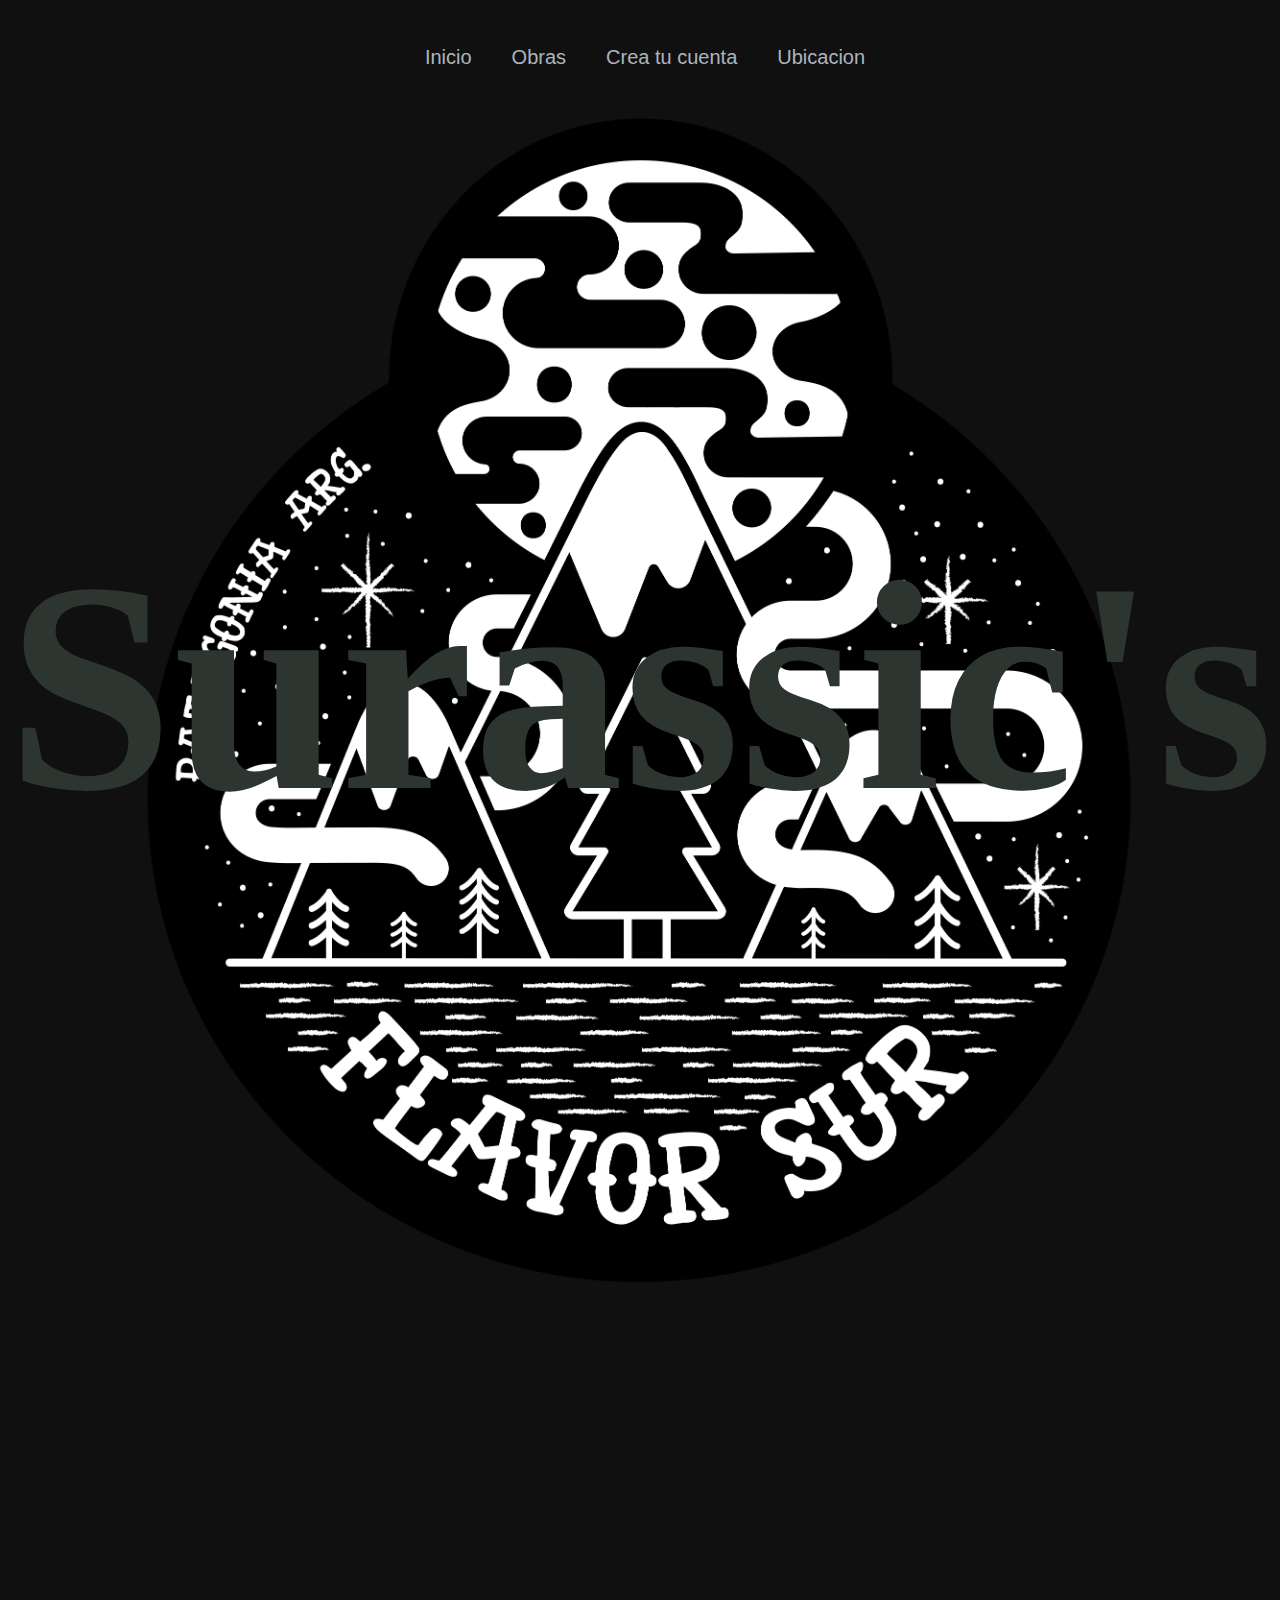
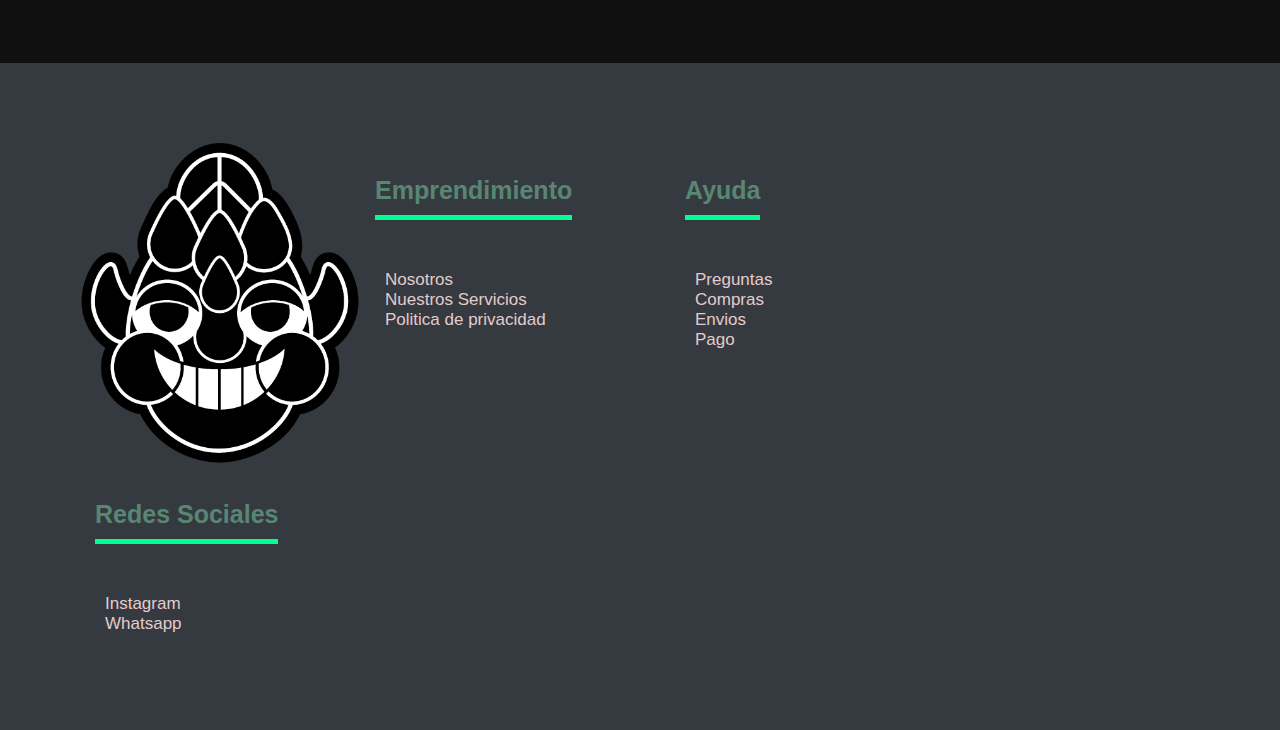
<file: index.html>
<!DOCTYPE html>
<html lang="en">
<head>
    <meta charset="UTF-8">
    <meta name="viewport" content="width=device-width, initial-scale=1.0">
 <title>Surassic</title>
 <link rel="stylesheet" href="css/style.css">
</head>

<body>

  <header>

<!--barra de navegacion-->
<nav>
    <div class="barradenavegacion">
        <ul class="listasdelabarradenavegacion">
            <li><a href="index.html">Inicio</a></li>
            <li><a href="artistas/indexartistas.html">Obras</a></li>
            <li><a href="consultas/indexconsultas.html">Crea tu cuenta</a></li>
            <li><a href="https://www.google.com.ar/maps/place/San+José+de+Feliciano,+Q8302+Neuquén/@-38.9458968,-68.105129,19z/data=!4m15!1m8!3m7!1s0x960a33731fa47e89:0x1e15da20cf91655a!2sSan+José+de+Feliciano,+Q8302+Neuquén!3b1!8m2!3d-38.9458968!4d-68.1044839!16s%2Fg%2F1tfcjz6s!3m5!1s0x960a33731fa47e89:0x1e15da20cf91655a!8m2!3d-38.9458968!4d-68.1044839!16s%2Fg%2F1tfcjz6s?entry=ttu&g_ep=EgoyMDI0MTAyMy4wIKXMDSoASAFQAw%3D%3D">Ubicacion</a></li>
        </ul>
    </div>
</nav>

  
</header>


    <main>
        <div class="main">
            <div class="Titulodesurassics">
                <h1>Surassic's</h1>
            </div>

            <div class="boton">
                <a href="artistas/indexartistas.html" class="linkdelboton">Conoce nuestras obras</a>

            </div>
        </div>
    </main>


    <footer>

        <div class="contenedor">
            
            <div class="filasdelfooter">

                <a href="index.html"><img src="../Imagenes/Logo negativo Flavor Sur 2.png" width="280" height="320"></a>

                    <div class="linksdelfooter">
                        <h4>Emprendimiento</h4>

                            <ul>
                                <li ><a href="Nosotros/nosotros.html">Nosotros</a></li>
                                <li ><a href="nuestroservicios/nuestrosservicios.html">Nuestros Servicios</a></li>
                                <li ><a href="Politicaprivacidad/politicaprivacidad.html">Politica de privacidad</a></li>
                            </ul>

                    </div>


                    <div class="linksdelfooter">
                        <h4>Ayuda</h4>

                        <ul>
                            <li><a href="Preguntas/preguntas.html">Preguntas</a></li>
                            <li><a href="Comocomprar/indexcomocomprar.html">Compras</a></li>
                            <li><a href="Envios/envios.html">Envios</a></li>
                            <li><a href="Pago/pago.html">Pago</a></li>
                        </ul>

                    </div>

                    <div class="linksdelfooter">
                        <h4>Redes Sociales</h4>

                            <ul>
                                <li><a href="https://www.instagram.com/surassic/">Instagram</a></li>
                                <li><a href="https://wa.me/qr/3CGBJ2RSVK3XJ1">Whatsapp</a></li>
                            </ul>

                    </div>

                    
                    
            </div>


        </div>

    </footer>





</body>
</html>
</file>
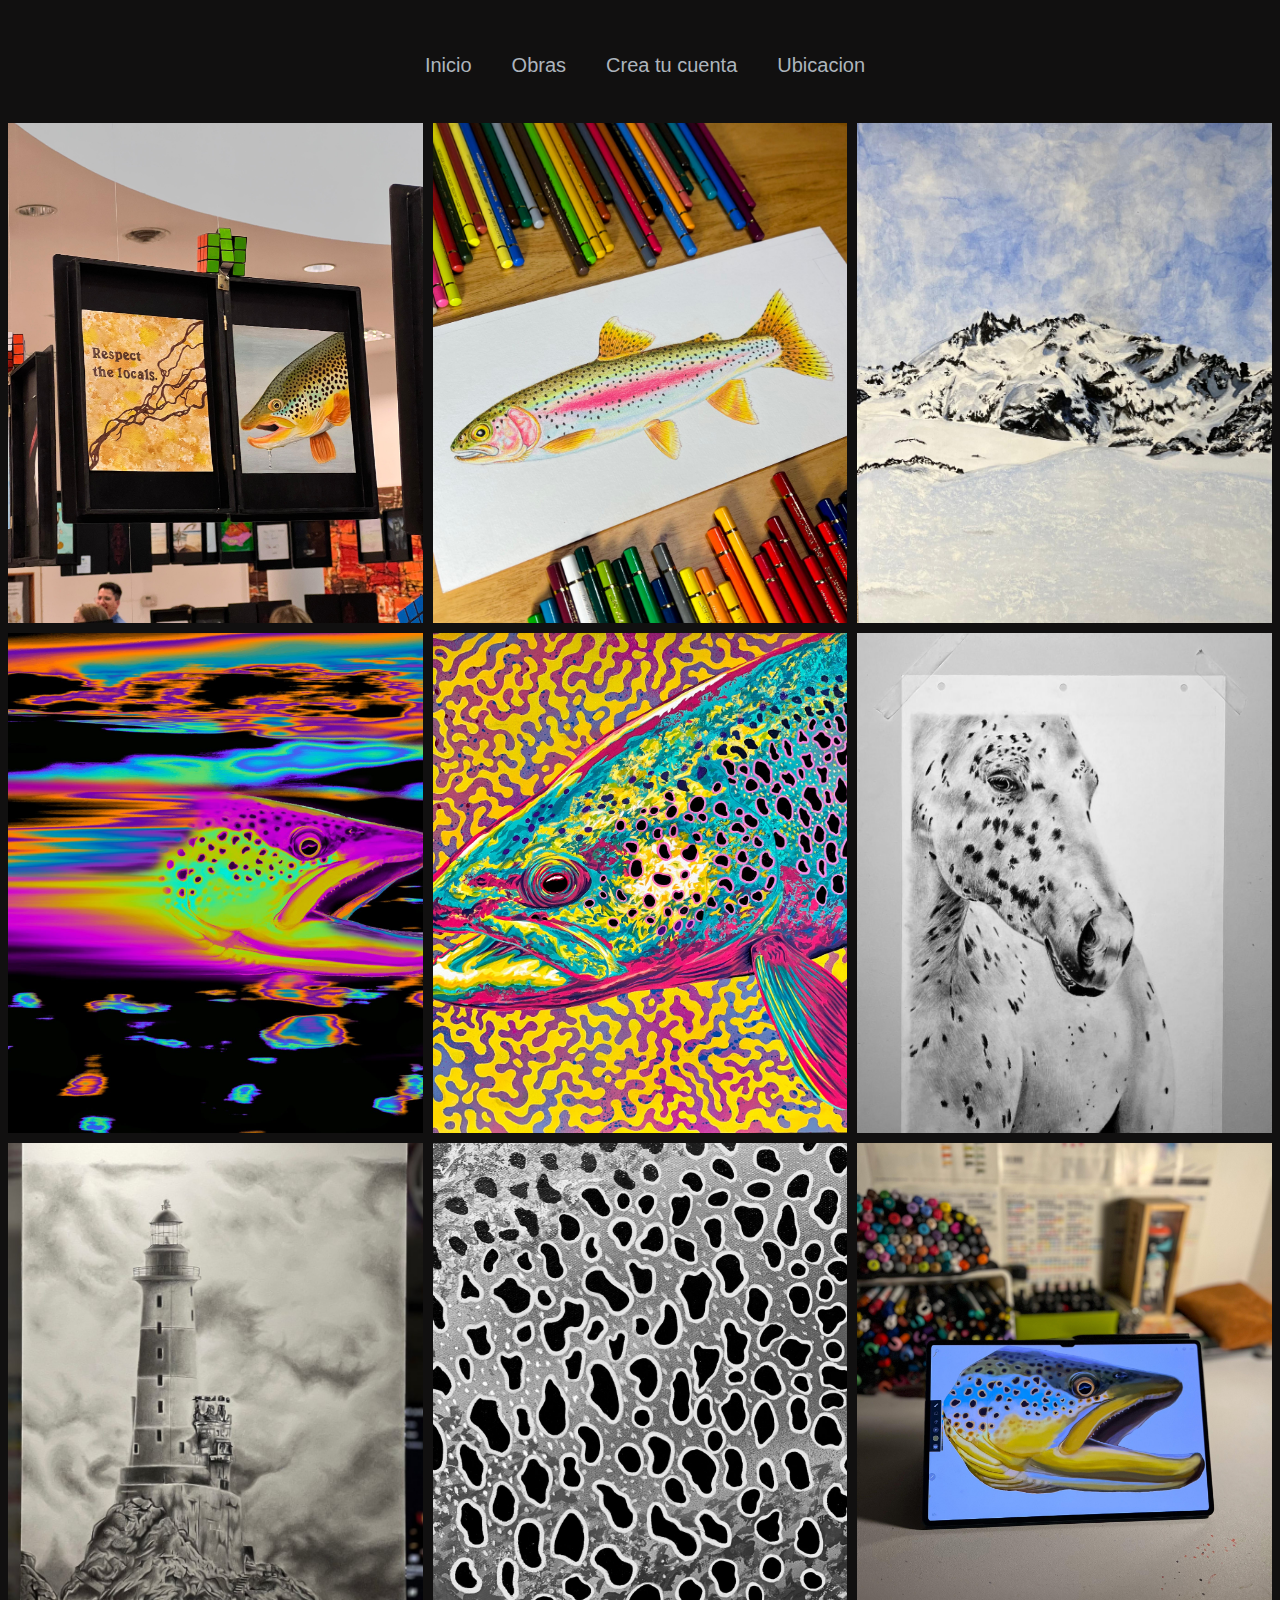
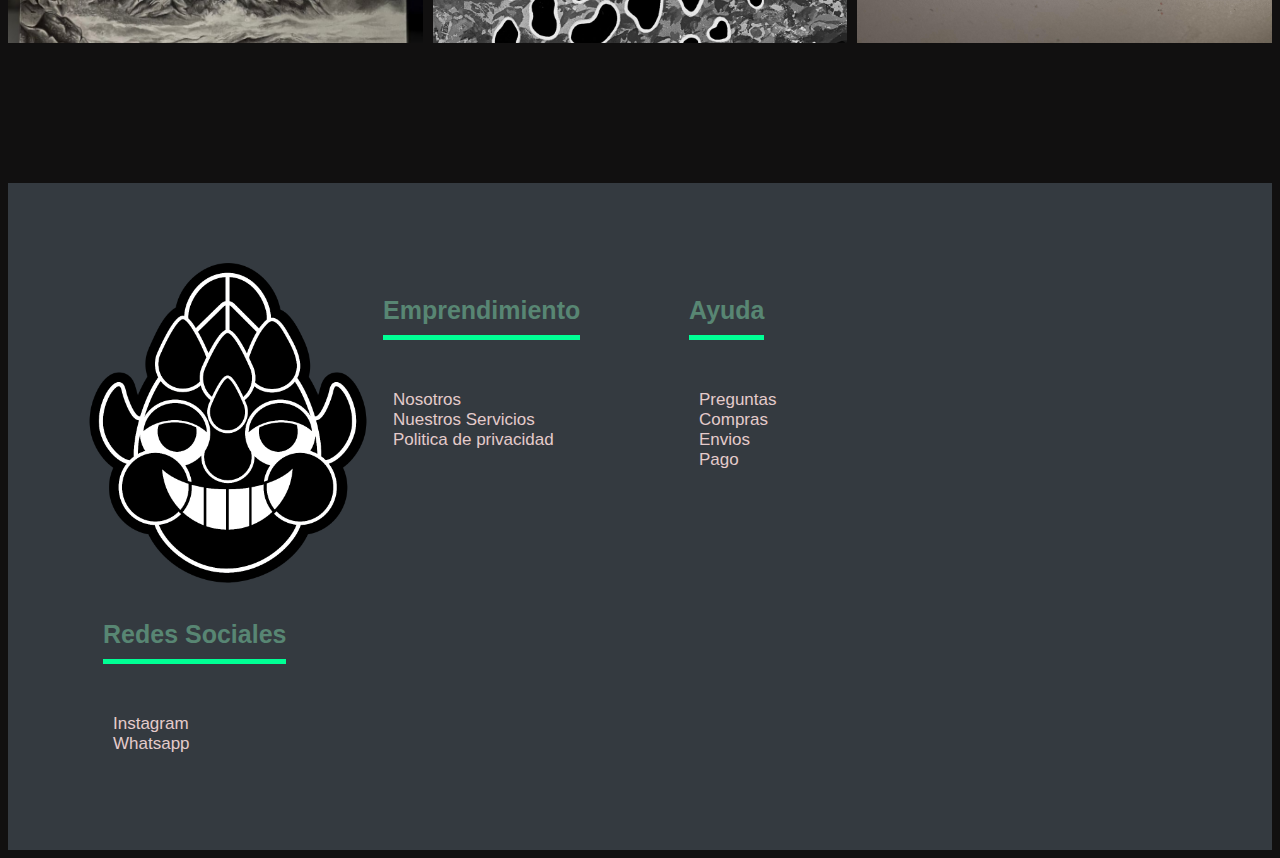
<file: artistas/indexartistas.html>
<!DOCTYPE html>
<html lang="en">
<head>
    <meta charset="UTF-8">
    <meta name="viewport" content="width=device-width, initial-scale=1.0">
    <title>Obras</title>
    <link rel="stylesheet" href="css/styleartistas.css">
</head>
<body>

    <header>

        <!--barra de navegacion-->
        <nav>
            <div class="barradenavegacion">
                <ul class="listasdelabarradenavegacion">
                    <li><a href="../index.html">Inicio</a></li>
                    <li><a href="indexartistas.html">Obras</a></li>
                    <li><a href="../consultas/indexconsultas.html">Crea tu cuenta</a></li>
                    <li><a href="https://www.google.com.ar/maps/place/San+José+de+Feliciano,+Q8302+Neuquén/@-38.9458968,-68.105129,19z/data=!4m15!1m8!3m7!1s0x960a33731fa47e89:0x1e15da20cf91655a!2sSan+José+de+Feliciano,+Q8302+Neuquén!3b1!8m2!3d-38.9458968!4d-68.1044839!16s%2Fg%2F1tfcjz6s!3m5!1s0x960a33731fa47e89:0x1e15da20cf91655a!8m2!3d-38.9458968!4d-68.1044839!16s%2Fg%2F1tfcjz6s?entry=ttu&g_ep=EgoyMDI0MTAyMy4wIKXMDSoASAFQAw%3D%3D">Ubicacion</a></li>
                </ul>
            </div>
        </nav>
        
          
        </header>
        

<!--Cuadros-->
    <main class="mainartistas">
      <div class="cuadros">
        <img src="../Imagenes/trucha con agua en expo.jpeg" alt="trucha con agua en exposicion">
        <img src="../Imagenes/trucha con lapiz.jpeg" alt="truchaconlapiz">
        <img src="../Imagenes/Montañita.jpeg" alt="Montaña">
        <img src="../Imagenes/trucha crazy.jpeg" alt="trucha extraordinaria">
        <img src="../Imagenes/trucha original.jpeg" alt="Trucha abstracta">
        <img src="../Imagenes/caballito.jpeg" alt="Caballo">
        <img src="../Imagenes/farito.jpeg" alt="faro">
        <img src="../Imagenes/Escamas.jpeg" alt="Escamas">
        <img src="../Imagenes/Tablet.jpeg" alt="Trucha digital">
      </div>
     
    </main>





    <footer>

        <div class="contenedor">
            
            <div class="filasdelfooter">

                <a href="../index.html"><img src="../Imagenes/Logo negativo Flavor Sur 2.png" width="280" height="320"></a>

                    <div class="linksdelfooter">
                        <h4>Emprendimiento</h4>

                            <ul>
                                <li ><a href="../Nosotros/nosotros.html">Nosotros</a></li>
                                <li ><a href="../nuestroservicios/nuestrosservicios.html">Nuestros Servicios</a></li>
                                <li ><a href="../Politicaprivacidad/politicaprivacidad.html">Politica de privacidad</a></li>
                            </ul>

                    </div>


                    <div class="linksdelfooter">
                        <h4>Ayuda</h4>

                        <ul>
                            <li><a href="../Preguntas/preguntas.html">Preguntas</a></li>
                            <li><a href="../Comocomprar/indexcomocomprar.html">Compras</a></li>
                            <li><a href="../Envios/envios.html">Envios</a></li>
                            <li><a href="../Pago/pago.html">Pago</a></li>
                        </ul>

                    </div>

                    <div class="linksdelfooter">
                        <h4>Redes Sociales</h4>

                            <ul>
                                <li><a href="https://www.instagram.com/surassic/">Instagram</a></li>
                                <li><a href="https://wa.me/qr/3CGBJ2RSVK3XJ1">Whatsapp</a></li>
                            </ul>

                    </div>

                    
                    
            </div>


        </div>

    </footer>


    
</body>
</html>
</file>
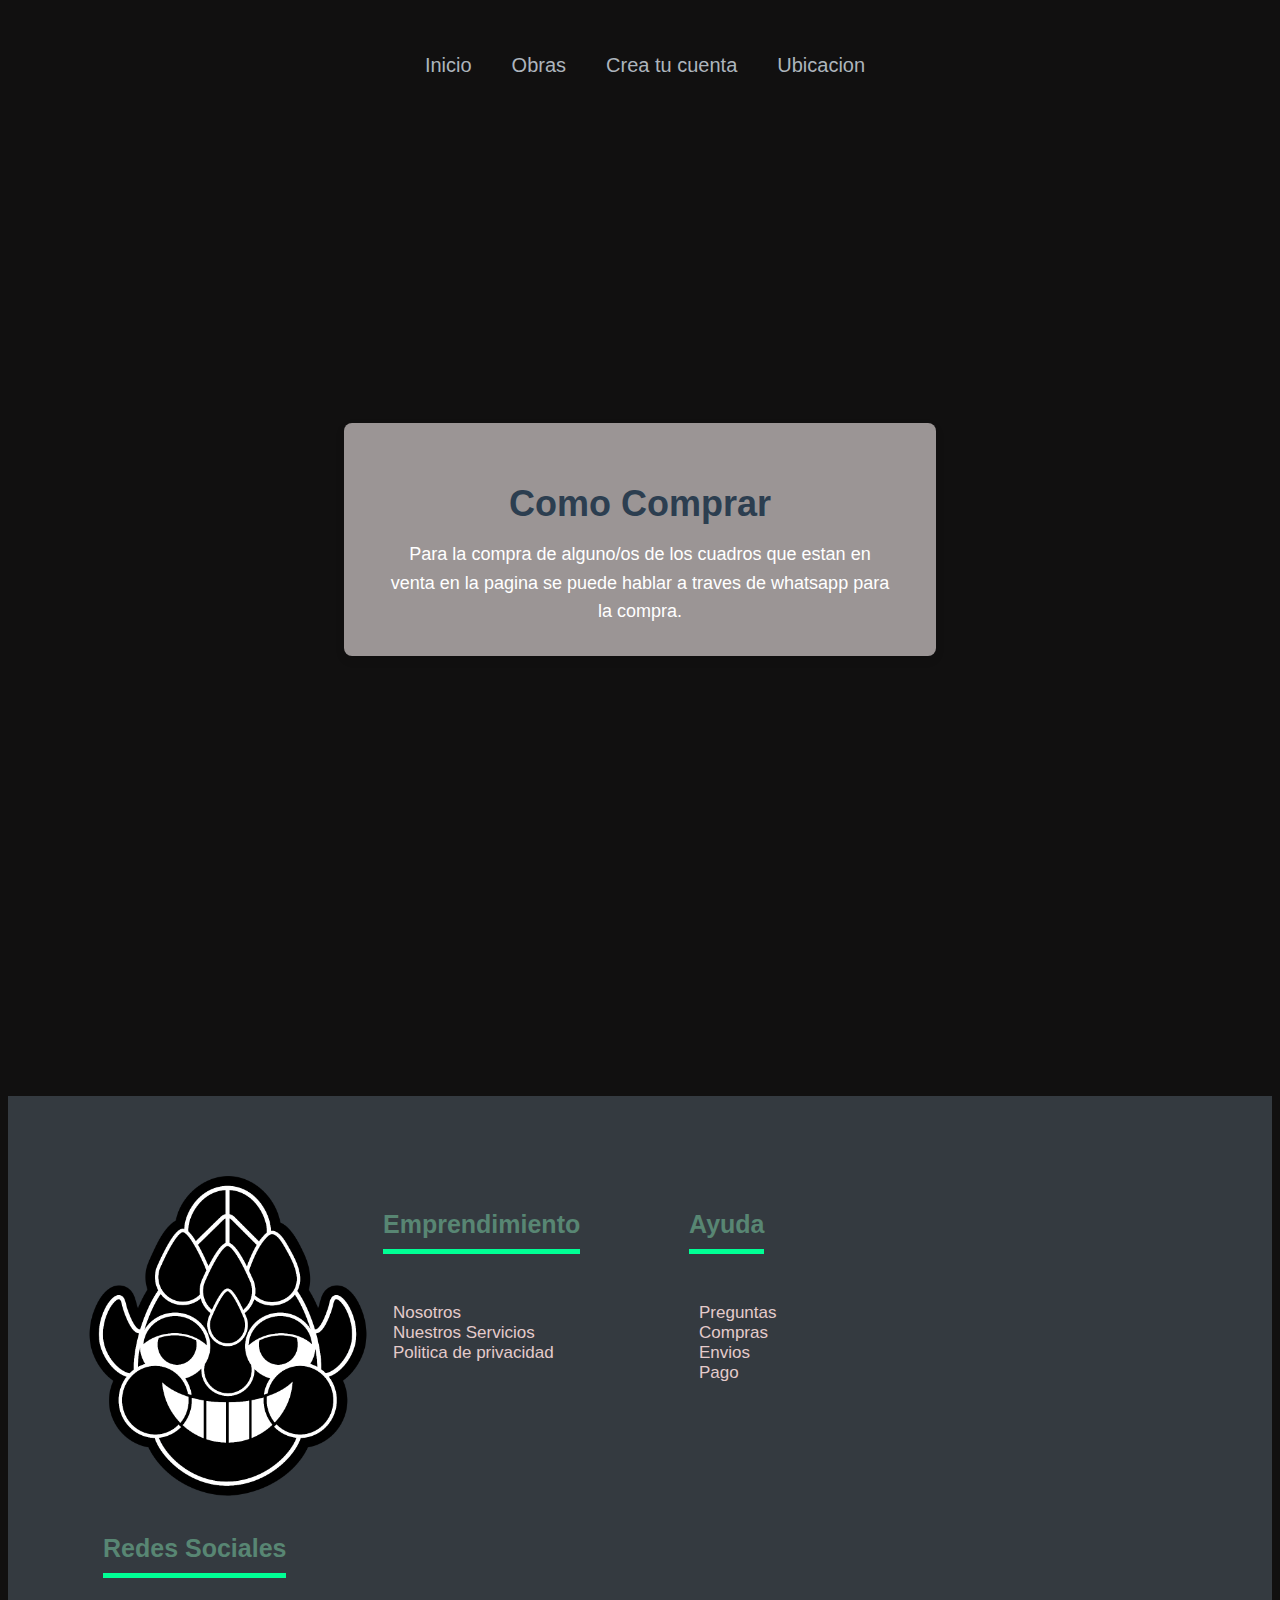
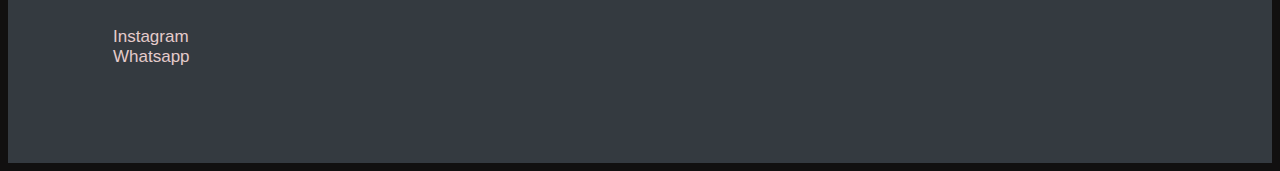
<file: Comocomprar/indexcomocomprar.html>
<!DOCTYPE html>
<html lang="es">
<head>
    <meta charset="UTF-8">
    <meta name="viewport" content="width=device-width, initial-scale=1.0">
    <title>Compras </title>
    <link rel="stylesheet" href="css/stylecompra.css">
</head>
<body>
    <header>

        <!--barra de navegacion-->
        <nav>
            <div class="barradenavegacion">
                <ul class="listasdelabarradenavegacion">
                    <li><a href="../index.html">Inicio</a></li>
                    <li><a href="../artistas/indexartistas.html">Obras</a></li>
                    <li><a href="../consultas/indexconsultas.html">Crea tu cuenta</a></li>
                    <li><a href="https://www.google.com.ar/maps/place/San+José+de+Feliciano,+Q8302+Neuquén/@-38.9458968,-68.105129,19z/data=!4m15!1m8!3m7!1s0x960a33731fa47e89:0x1e15da20cf91655a!2sSan+José+de+Feliciano,+Q8302+Neuquén!3b1!8m2!3d-38.9458968!4d-68.1044839!16s%2Fg%2F1tfcjz6s!3m5!1s0x960a33731fa47e89:0x1e15da20cf91655a!8m2!3d-38.9458968!4d-68.1044839!16s%2Fg%2F1tfcjz6s?entry=ttu&g_ep=EgoyMDI0MTAyMy4wIKXMDSoASAFQAw%3D%3D">Ubicacion</a></li>
                </ul>
            </div>
        </nav>
        
          
    </header>
        






    <section class="comprar">
        <div class="compra">
            <h2 class="titulo-compra">Como Comprar</h2>
            <p class="descripcion-compra">Para la compra de alguno/os de los cuadros que estan en venta en la pagina se puede hablar a traves de whatsapp para la compra.</p>
        </div>
    </section>





    <footer>

        <div class="contenedor">
            
            <div class="filasdelfooter">

                <a href="../index.html"><img src="../Imagenes/Logo negativo Flavor Sur 2.png" width="280" height="320"></a>

                    <div class="linksdelfooter">
                        <h4>Emprendimiento</h4>

                            <ul>
                                <li ><a href="../Nosotros/nosotros.html">Nosotros</a></li>
                                <li ><a href="../nuestroservicios/nuestrosservicios.html">Nuestros Servicios</a></li>
                                <li ><a href="../Politicaprivacidad/politicaprivacidad.html">Politica de privacidad</a></li>
                            </ul>

                    </div>


                    <div class="linksdelfooter">
                        <h4>Ayuda</h4>

                        <ul>
                            <li><a href="../Preguntas/preguntas.html">Preguntas</a></li>
                            <li><a href="indexcomocomprar.html">Compras</a></li>
                            <li><a href="../Envios/envios.html">Envios</a></li>
                            <li><a href="../Pago/pago.html">Pago</a></li>
                        </ul>

                    </div>

                    <div class="linksdelfooter">
                        <h4>Redes Sociales</h4>

                            <ul>
                                <li><a href="https://www.instagram.com/surassic/">Instagram</a></li>
                                <li><a href="https://wa.me/qr/3CGBJ2RSVK3XJ1">Whatsapp</a></li>
                            </ul>

                    </div>

                    
                    
            </div>


        </div>

    </footer>


</body>
</html>
</file>
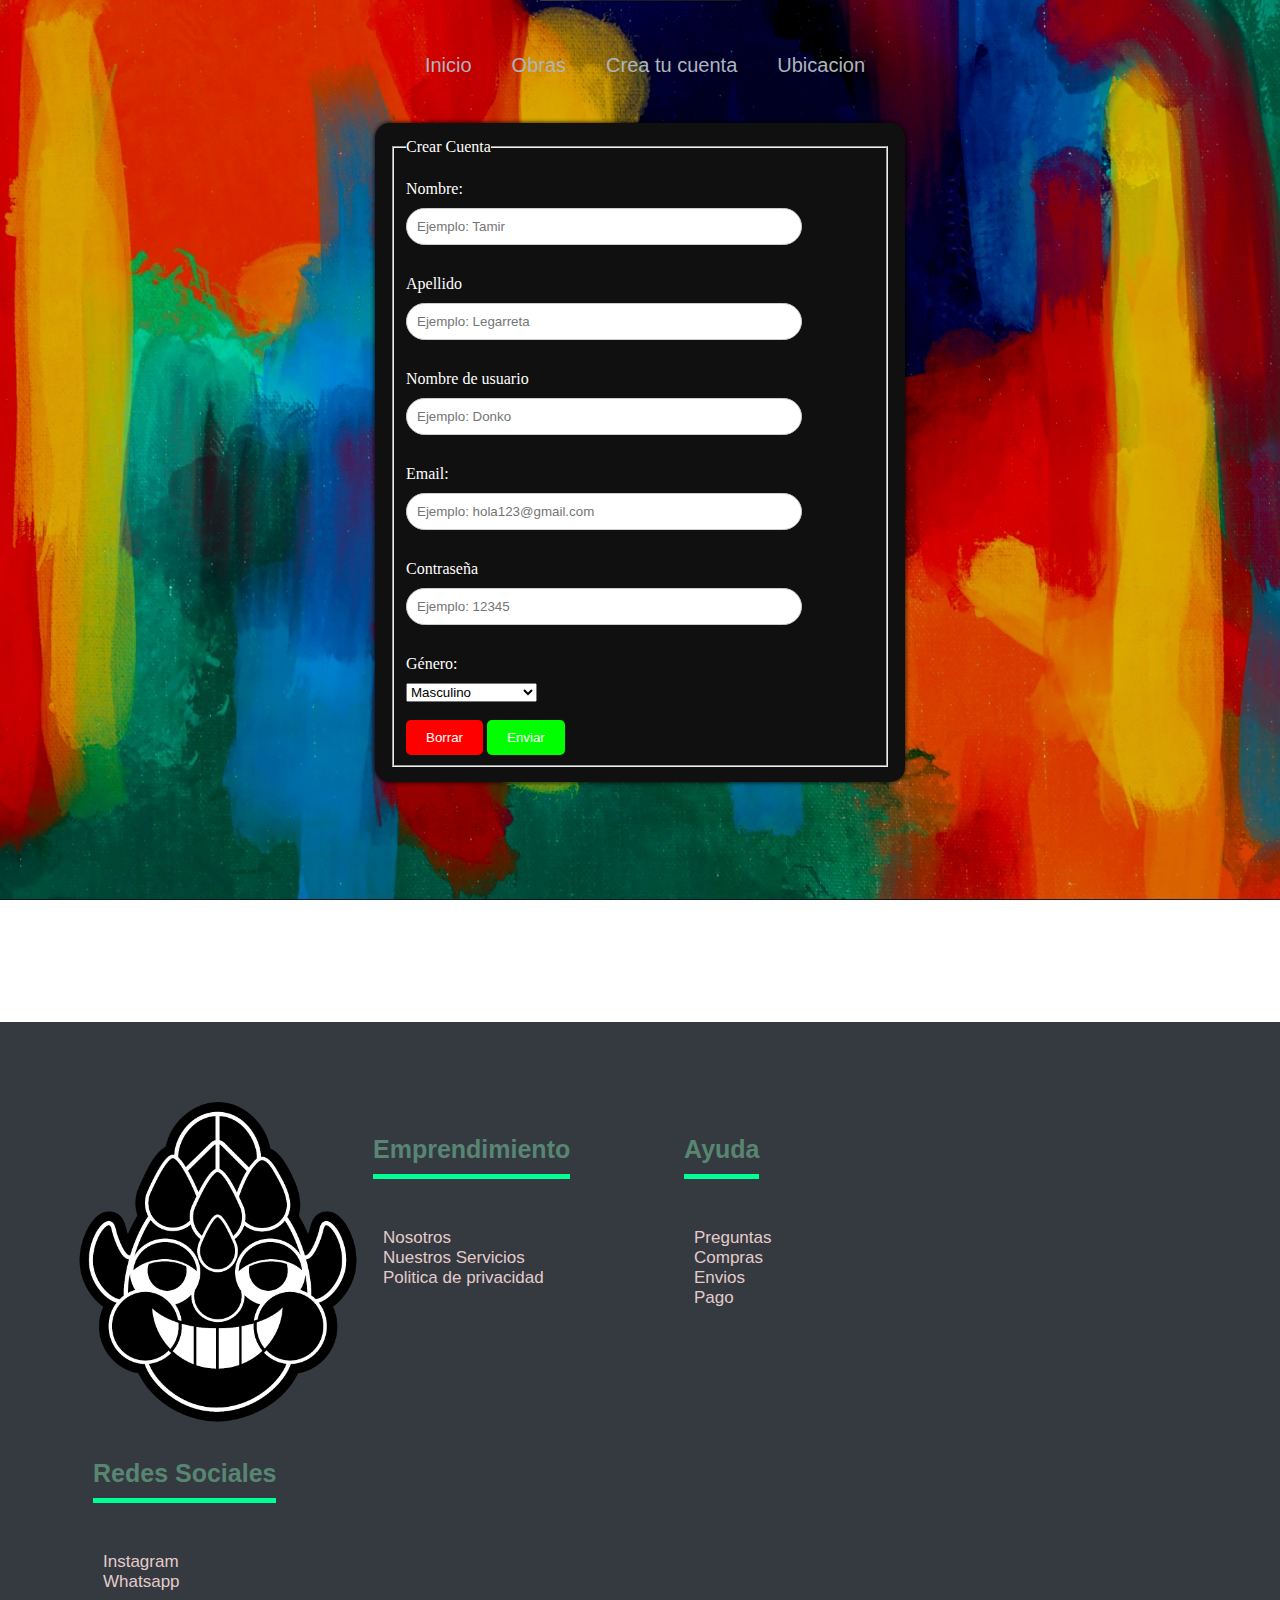
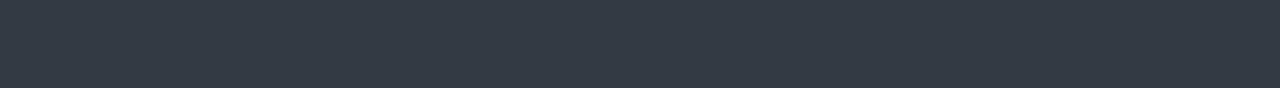
<file: consultas/indexconsultas.html>
<!DOCTYPE html>
<html lang="es">
<head>
    <meta charset="UTF-8">
    <meta name="viewport" content="width=device-width, initial-scale=1.0">
    <title>Crear Cuenta</title>
    <link rel="stylesheet" href="css/styleconsultas.css">
</head>
<body>
    
    <header>

        <!--barra de navegacion-->
        <nav>
            <div class="barradenavegacion">
                <ul class="listasdelabarradenavegacion">
                    <li><a href="../index.html">Inicio</a></li>
                    <li><a href="../artistas/indexartistas.html">Obras</a></li>
                    <li><a href="indexconsultas.html">Crea tu cuenta</a></li>
                    <li><a href="https://www.google.com.ar/maps/place/San+José+de+Feliciano,+Q8302+Neuquén/@-38.9458968,-68.105129,19z/data=!4m15!1m8!3m7!1s0x960a33731fa47e89:0x1e15da20cf91655a!2sSan+José+de+Feliciano,+Q8302+Neuquén!3b1!8m2!3d-38.9458968!4d-68.1044839!16s%2Fg%2F1tfcjz6s!3m5!1s0x960a33731fa47e89:0x1e15da20cf91655a!8m2!3d-38.9458968!4d-68.1044839!16s%2Fg%2F1tfcjz6s?entry=ttu&g_ep=EgoyMDI0MTAyMy4wIKXMDSoASAFQAw%3D%3D">Ubicacion</a></li>
                </ul>
            </div>
        </nav>
  
    </header>
        



<main>

    <div class="formulario">

        <form>
            <div class="fieldsett">
                <fieldset>
                    
                    <legend>Crear Cuenta</legend>
                    <br>
                    <div class="contenido">
                        <label for="nombre">Nombre:</label>
                        <input type="text" name="Nombre" id="nombre" placeholder="Ejemplo: Tamir" required> 
                        <br>
                        
                        <label for="Apellido">Apellido</label>
                        <input type="text" name="Apellido" id="Apellido" placeholder="Ejemplo: Legarreta" required> 
                        <br>
                    
                        <label for="tag">Nombre de usuario</label>
                        <input type="text" name="tag" id="tag" placeholder="Ejemplo: Donko"> <br>

                        <label for="mail">Email:</label>
                        <input type="email" name="mail" id="mail" placeholder="Ejemplo: hola123@gmail.com" required> <br>
            
                        <label for="contra">Contraseña</label>
                        <input type="password" name="contra" id="contra" placeholder="Ejemplo: 12345" required><br>
            
                        <label for="genero">Género:</label>
                            <select name="genero" id="genero">
                                <option value="masculino">Masculino</option>
                                <option value="femenino">Femenino</option>
                                <option value="otro">Otro</option>
                                <option value="preferenonodecirlo">Prefiero no decirlo</option>
                            </select><br><br>
                            
                    </div>

                    <button type="reset" class="botonborrar">Borrar</button>
                    <button type="submit" class="botonenviar">Enviar</button>
                </fieldset>
            </div>
        </form>

    </div>

</main>

<footer>

    <div class="contenedor">
        
        <div class="filasdelfooter">

            <a href="../index.html"><img src="../Imagenes/Logo negativo Flavor Sur 2.png" width="280" height="320"></a>

                <div class="linksdelfooter">
                    <h4>Emprendimiento</h4>

                        <ul>
                            <li ><a href="../Nosotros/nosotros.html">Nosotros</a></li>
                            <li ><a href="../nuestroservicios/nuestrosservicios.html">Nuestros Servicios</a></li>
                            <li ><a href="../Politicaprivacidad/politicaprivacidad.html">Politica de privacidad</a></li>
                        </ul>

                </div>


                <div class="linksdelfooter">
                    <h4>Ayuda</h4>

                    <ul>
                        <li><a href="../Preguntas/preguntas.html">Preguntas</a></li>
                        <li><a href="../Comocomprar/indexcomocomprar.html">Compras</a></li>
                        <li><a href="../Envios/envios.html">Envios</a></li>
                        <li><a href="../Pago/pago.html">Pago</a></li>
                    </ul>

                </div>

                <div class="linksdelfooter">
                    <h4>Redes Sociales</h4>

                        <ul>
                            <li><a href="https://www.instagram.com/surassic/">Instagram</a></li>
                            <li><a href="https://wa.me/qr/3CGBJ2RSVK3XJ1">Whatsapp</a></li>
                        </ul>

                </div>

                
                
        </div>


    </div>

</footer>

</body>
</html>
</file>
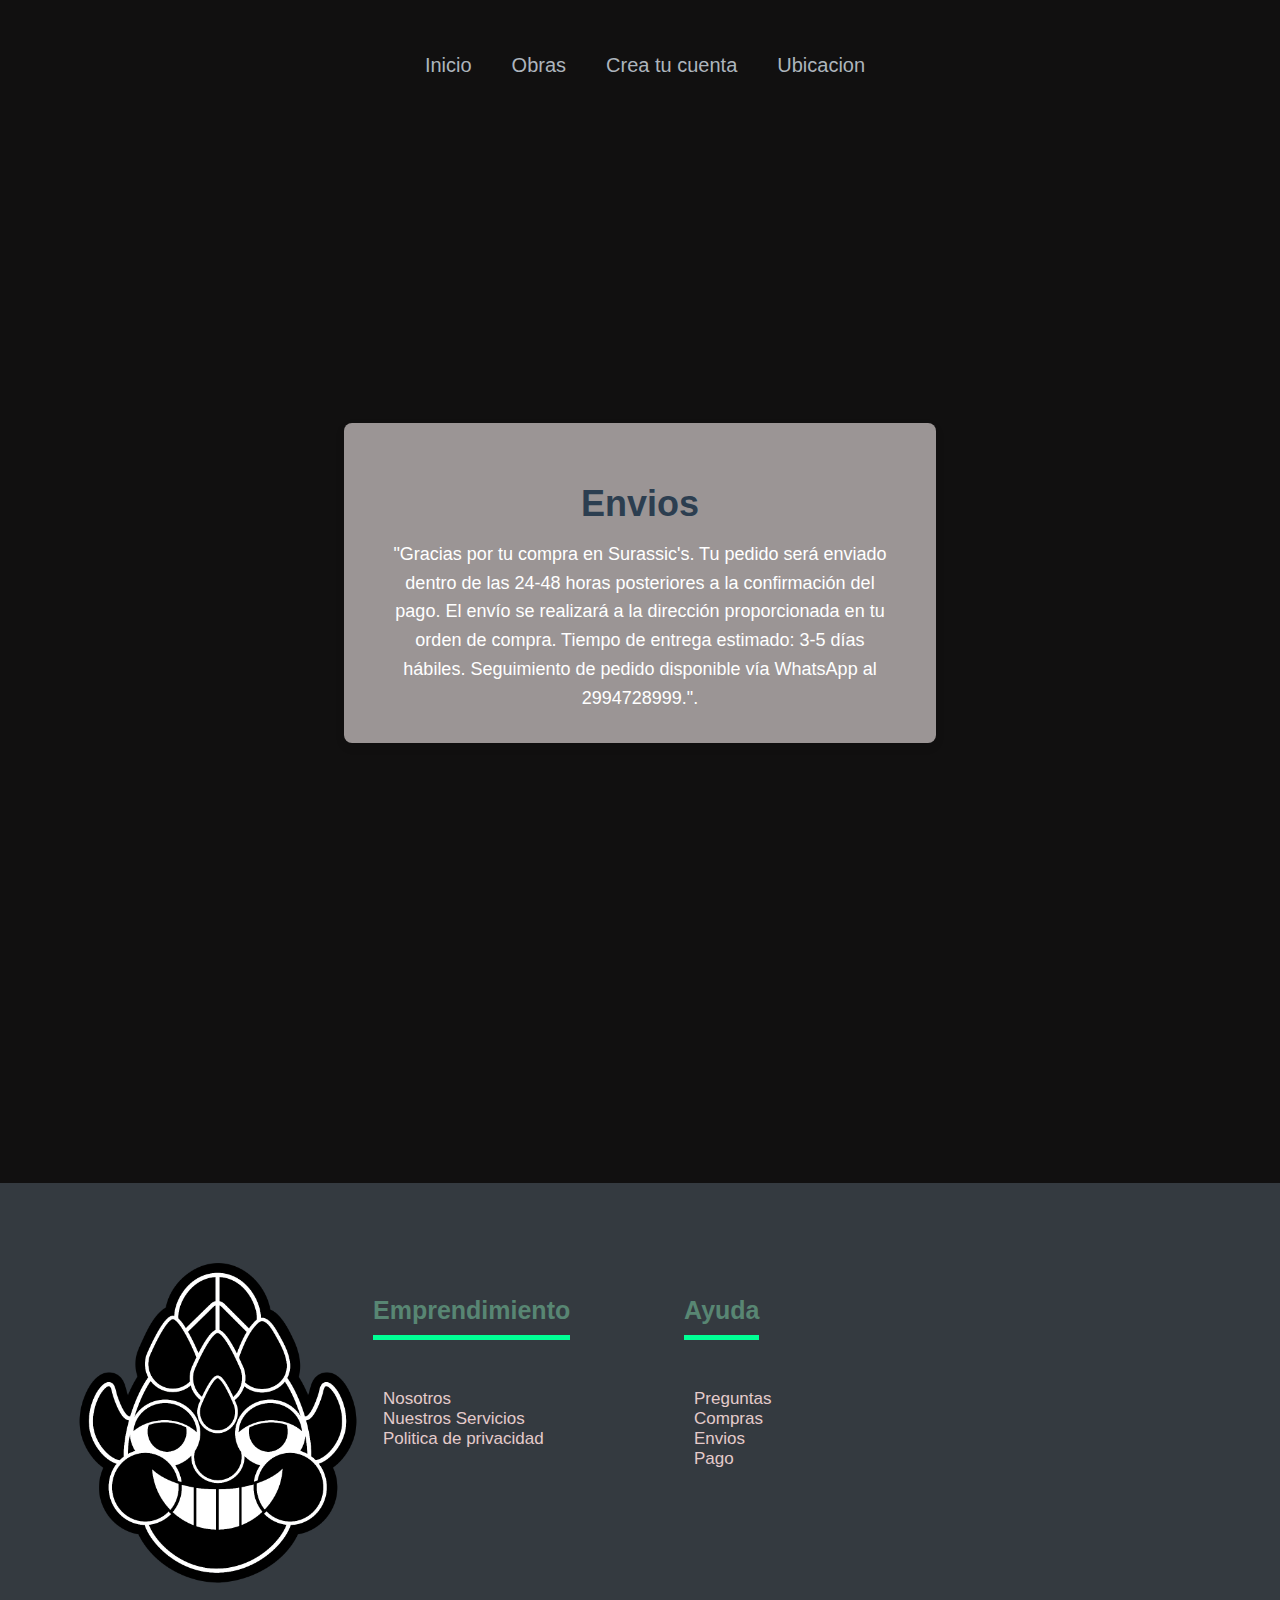
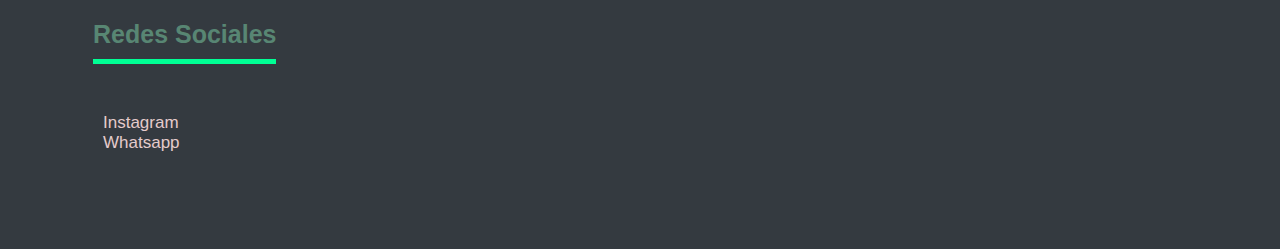
<file: Envios/envios.html>
<!DOCTYPE html>
<html lang="es">
<head>
    <meta charset="UTF-8">
    <meta name="viewport" content="width=device-width, initial-scale=1.0">
    <title>Envios </title>
    <link rel="stylesheet" href="css/envios.css">
</head>
<body>
    
    <header>

        <!--barra de navegacion-->
        <nav>
            <div class="barradenavegacion">
                <ul class="listasdelabarradenavegacion">
                    <li><a href="../index.html">Inicio</a></li>
                    <li><a href="../artistas/indexartistas.html">Obras</a></li>
                    <li><a href="../consultas/indexconsultas.html">Crea tu cuenta</a></li>
                    <li><a href="https://www.google.com.ar/maps/place/San+José+de+Feliciano,+Q8302+Neuquén/@-38.9458968,-68.105129,19z/data=!4m15!1m8!3m7!1s0x960a33731fa47e89:0x1e15da20cf91655a!2sSan+José+de+Feliciano,+Q8302+Neuquén!3b1!8m2!3d-38.9458968!4d-68.1044839!16s%2Fg%2F1tfcjz6s!3m5!1s0x960a33731fa47e89:0x1e15da20cf91655a!8m2!3d-38.9458968!4d-68.1044839!16s%2Fg%2F1tfcjz6s?entry=ttu&g_ep=EgoyMDI0MTAyMy4wIKXMDSoASAFQAw%3D%3D">Ubicacion</a></li>
                </ul>
            </div>
        </nav>
        
          
    </header>
    
    
    
    
    
    
    
    
    <section class="Envios">
        <div class="Envio">
            <h2 class="titulo-Envio">Envios</h2>
            <p class="descripcion-Envio">"Gracias por tu compra en Surassic's. Tu pedido será enviado dentro de las 24-48 horas posteriores a la confirmación del pago. El envío se realizará a la dirección proporcionada en tu orden de compra. Tiempo de entrega estimado: 3-5 días hábiles. Seguimiento de pedido disponible vía WhatsApp al 2994728999.".</p>
        </div>
    </section>







    
    <footer>

        <div class="contenedor">
            
            <div class="filasdelfooter">

                <a href="../index.html"><img src="../Imagenes/Logo negativo Flavor Sur 2.png" width="280" height="320"></a>

                    <div class="linksdelfooter">
                        <h4>Emprendimiento</h4>

                            <ul>
                                <li ><a href="../Nosotros/nosotros.html">Nosotros</a></li>
                                <li ><a href="../nuestroservicios/nuestrosservicios.html">Nuestros Servicios</a></li>
                                <li ><a href="../Politicaprivacidad/politicaprivacidad.html">Politica de privacidad</a></li>
                            </ul>

                    </div>


                    <div class="linksdelfooter">
                        <h4>Ayuda</h4>

                        <ul>
                            <li><a href="../Preguntas/preguntas.html">Preguntas</a></li>
                            <li><a href="../Comocomprar/indexcomocomprar.html">Compras</a></li>
                            <li><a href="envios.html">Envios</a></li>
                            <li><a href="../Pago/pago.html">Pago</a></li>
                        </ul>

                    </div>

                    <div class="linksdelfooter">
                        <h4>Redes Sociales</h4>

                            <ul>
                                <li><a href="https://www.instagram.com/surassic/">Instagram</a></li>
                                <li><a href="https://wa.me/qr/3CGBJ2RSVK3XJ1">Whatsapp</a></li>
                            </ul>

                    </div>

                    
                    
            </div>


        </div>

    </footer>
</body>
</html>
</file>
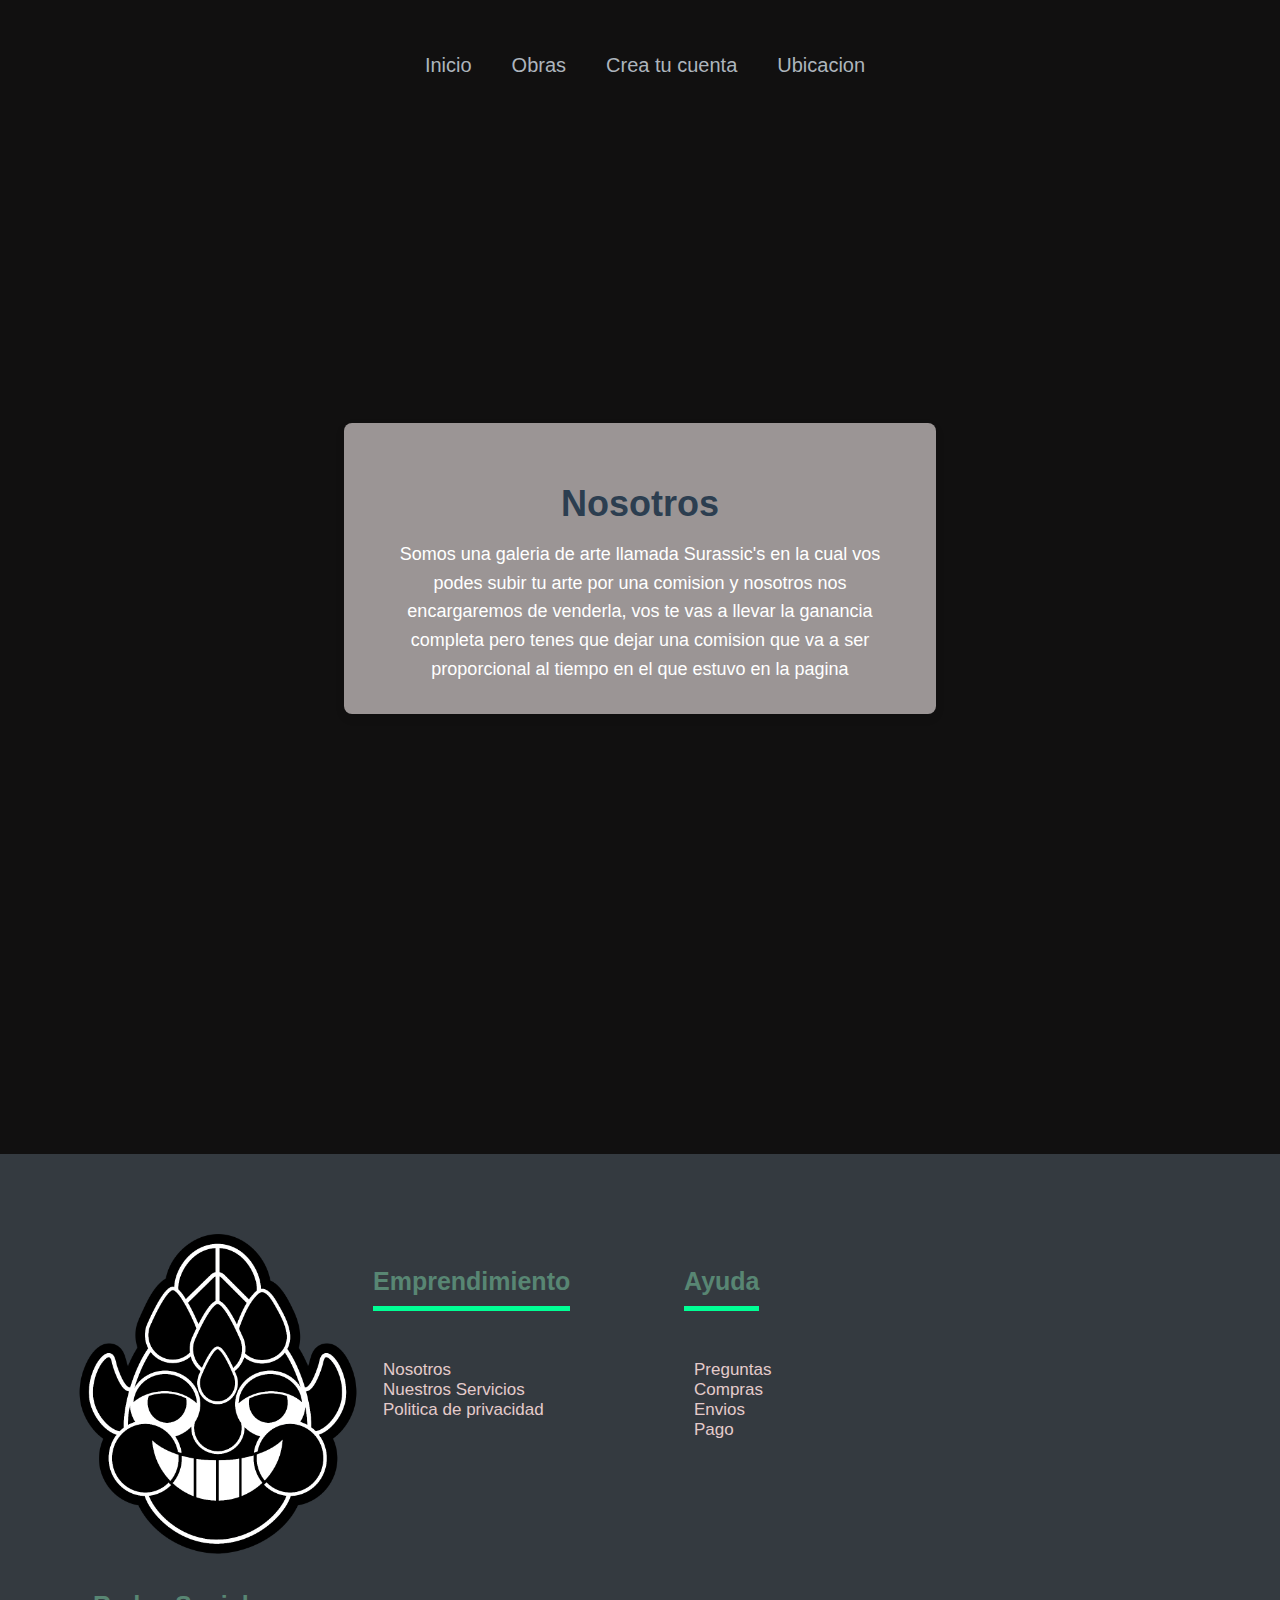
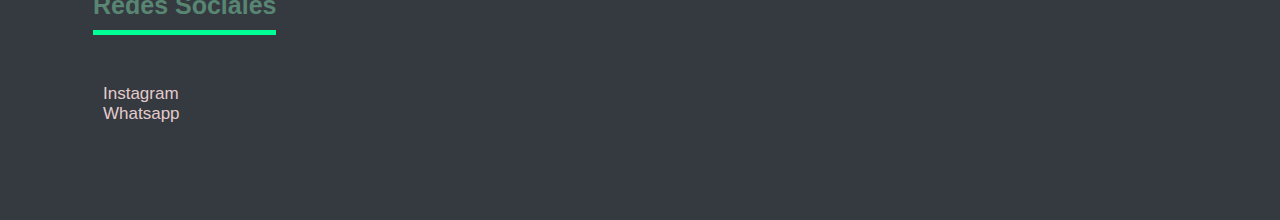
<file: Nosotros/nosotros.html>
<!DOCTYPE html>
<html lang="es">
<head>
    <meta charset="UTF-8">
    <meta name="viewport" content="width=device-width, initial-scale=1.0">
    <title>Nosotros </title>
    <link rel="stylesheet" href="css/nosotros.css">
</head>
<body>
    <header>

        <!--barra de navegacion-->
        <nav>
            <div class="barradenavegacion">
                <ul class="listasdelabarradenavegacion">
                    <li><a href="../index.html">Inicio</a></li>
                    <li><a href="../artistas/indexartistas.html">Obras</a></li>
                    <li><a href="../consultas/indexconsultas.html">Crea tu cuenta</a></li>
                    <li><a href="https://www.google.com.ar/maps/place/San+José+de+Feliciano,+Q8302+Neuquén/@-38.9458968,-68.105129,19z/data=!4m15!1m8!3m7!1s0x960a33731fa47e89:0x1e15da20cf91655a!2sSan+José+de+Feliciano,+Q8302+Neuquén!3b1!8m2!3d-38.9458968!4d-68.1044839!16s%2Fg%2F1tfcjz6s!3m5!1s0x960a33731fa47e89:0x1e15da20cf91655a!8m2!3d-38.9458968!4d-68.1044839!16s%2Fg%2F1tfcjz6s?entry=ttu&g_ep=EgoyMDI0MTAyMy4wIKXMDSoASAFQAw%3D%3D">Ubicacion</a></li>
                </ul>
            </div>
        </nav>
        
          
    </header>


    <section class="Nosotros ">
        <div class="Nosotro">
            <h2 class="titulo-Nosotro">Nosotros</h2>
            <p class="descripcion-Nosotro">Somos una galeria de arte llamada Surassic's en la cual vos podes subir tu arte por una comision y nosotros nos encargaremos de venderla, vos te vas a llevar la ganancia completa pero tenes que dejar una comision que va a ser proporcional al tiempo en el que estuvo en la pagina</p>
        </div>
    </section>


    <footer>

        <div class="contenedor">
            
            <div class="filasdelfooter">

                <a href="../index.html"><img src="../Imagenes/Logo negativo Flavor Sur 2.png" width="280" height="320"></a>

                    <div class="linksdelfooter">
                        <h4>Emprendimiento</h4>

                            <ul>
                                <li ><a href="nosotros.html">Nosotros</a></li>
                                <li ><a href="../nuestroservicios/nuestrosservicios.html">Nuestros Servicios</a></li>
                                <li ><a href="../Politicaprivacidad/politicaprivacidad.html">Politica de privacidad</a></li>
                            </ul>

                    </div>


                    <div class="linksdelfooter">
                        <h4>Ayuda</h4>

                        <ul>
                            <li><a href="../Preguntas/preguntas.html">Preguntas</a></li>
                            <li><a href="../Comocomprar/indexcomocomprar.html">Compras</a></li>
                            <li><a href="../Envios/envios.html">Envios</a></li>
                            <li><a href="../Pago/pago.html">Pago</a></li>
                        </ul>

                    </div>

                    <div class="linksdelfooter">
                        <h4>Redes Sociales</h4>

                            <ul>
                                <li><a href="https://www.instagram.com/surassic/">Instagram</a></li>
                                <li><a href="https://wa.me/qr/3CGBJ2RSVK3XJ1">Whatsapp</a></li>
                            </ul>

                    </div>

                    
                    
            </div>


        </div>

    </footer>
</body>
</html>
</file>
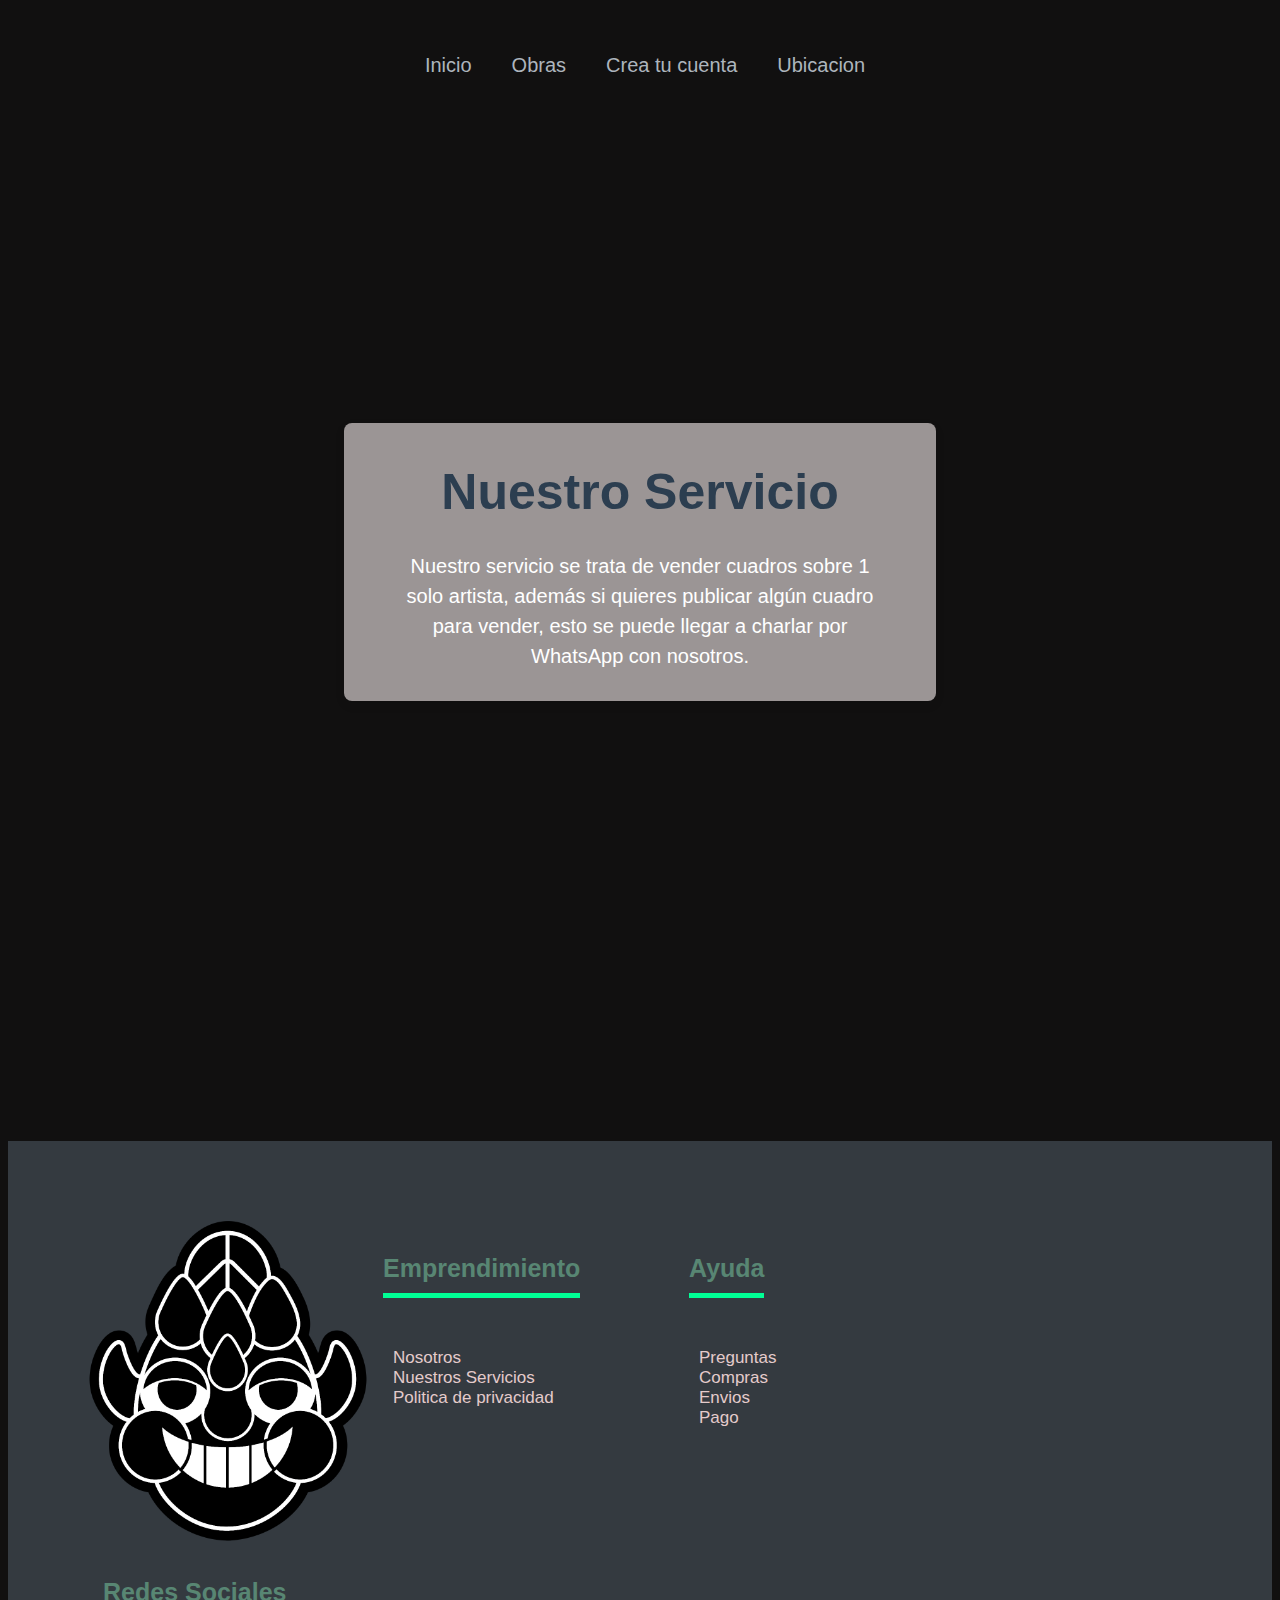
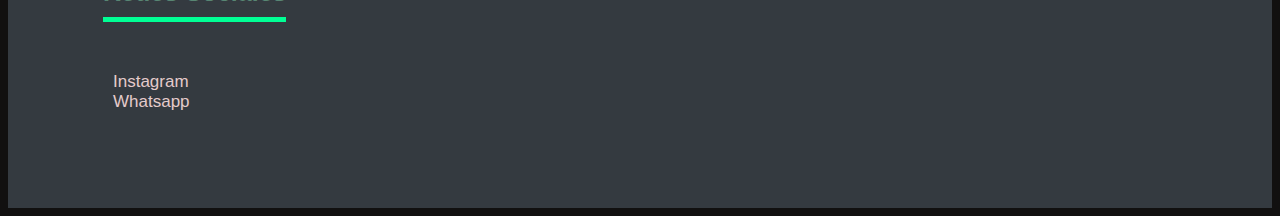
<file: nuestroservicios/nuestrosservicios.html>
<!DOCTYPE html>
<html lang="es">
<head>
    <meta charset="UTF-8">
    <meta name="viewport" content="width=device-width, initial-scale=1.0">
    <title>Servicios</title>
    <link rel="stylesheet" href="css/style.css">
</head>
<body>

    <header>

        <!--barra de navegacion-->
        <nav>
            <div class="barradenavegacion">
                <ul class="listasdelabarradenavegacion">
                    <li><a href="../index.html">Inicio</a></li>
                    <li><a href="../artistas/indexartistas.html">Obras</a></li>
                    <li><a href="../consultas/indexconsultas.html">Crea tu cuenta</a></li>
                    <li><a href="https://www.google.com.ar/maps/place/San+José+de+Feliciano,+Q8302+Neuquén/@-38.9458968,-68.105129,19z/data=!4m15!1m8!3m7!1s0x960a33731fa47e89:0x1e15da20cf91655a!2sSan+José+de+Feliciano,+Q8302+Neuquén!3b1!8m2!3d-38.9458968!4d-68.1044839!16s%2Fg%2F1tfcjz6s!3m5!1s0x960a33731fa47e89:0x1e15da20cf91655a!8m2!3d-38.9458968!4d-68.1044839!16s%2Fg%2F1tfcjz6s?entry=ttu&g_ep=EgoyMDI0MTAyMy4wIKXMDSoASAFQAw%3D%3D">Ubicacion</a></li>
                </ul>
            </div>
        </nav>
        
          
    </header>

    <section class="servicios">
        <div class="servicio">
            <h2 class="titulo-servicio">Nuestro Servicio</h2>
            <p class="descripcion-servicio">Nuestro servicio se trata de vender cuadros sobre 1 solo artista, además si quieres publicar algún cuadro para vender, esto se puede llegar a charlar por WhatsApp con nosotros.</p>
        </div>
    </section>


    <footer>

        <div class="contenedor">
            
            <div class="filasdelfooter">

                <a href="../index.html"><img src="../Imagenes/Logo negativo Flavor Sur 2.png" width="280" height="320"></a>

                    <div class="linksdelfooter">
                        <h4>Emprendimiento</h4>

                            <ul>
                                <li ><a href="../Nosotros/nosotros.html">Nosotros</a></li>
                                <li ><a href="nuestrosservicios.html">Nuestros Servicios</a></li>
                                <li ><a href="../Politicaprivacidad/politicaprivacidad.html">Politica de privacidad</a></li>
                            </ul>

                    </div>


                    <div class="linksdelfooter">
                        <h4>Ayuda</h4>

                        <ul>
                            <li><a href="../Preguntas/preguntas.html">Preguntas</a></li>
                            <li><a href="../Comocomprar/indexcomocomprar.html">Compras</a></li>
                            <li><a href="../Envios/envios.html">Envios</a></li>
                            <li><a href="../Pago/pago.html">Pago</a></li>
                        </ul>

                    </div>

                    <div class="linksdelfooter">
                        <h4>Redes Sociales</h4>

                            <ul>
                                <li><a href="https://www.instagram.com/surassic/">Instagram</a></li>
                                <li><a href="https://wa.me/qr/3CGBJ2RSVK3XJ1">Whatsapp</a></li>
                            </ul>

                    </div>

                    
                    
            </div>


        </div>

    </footer>
</body>
</html>
</file>
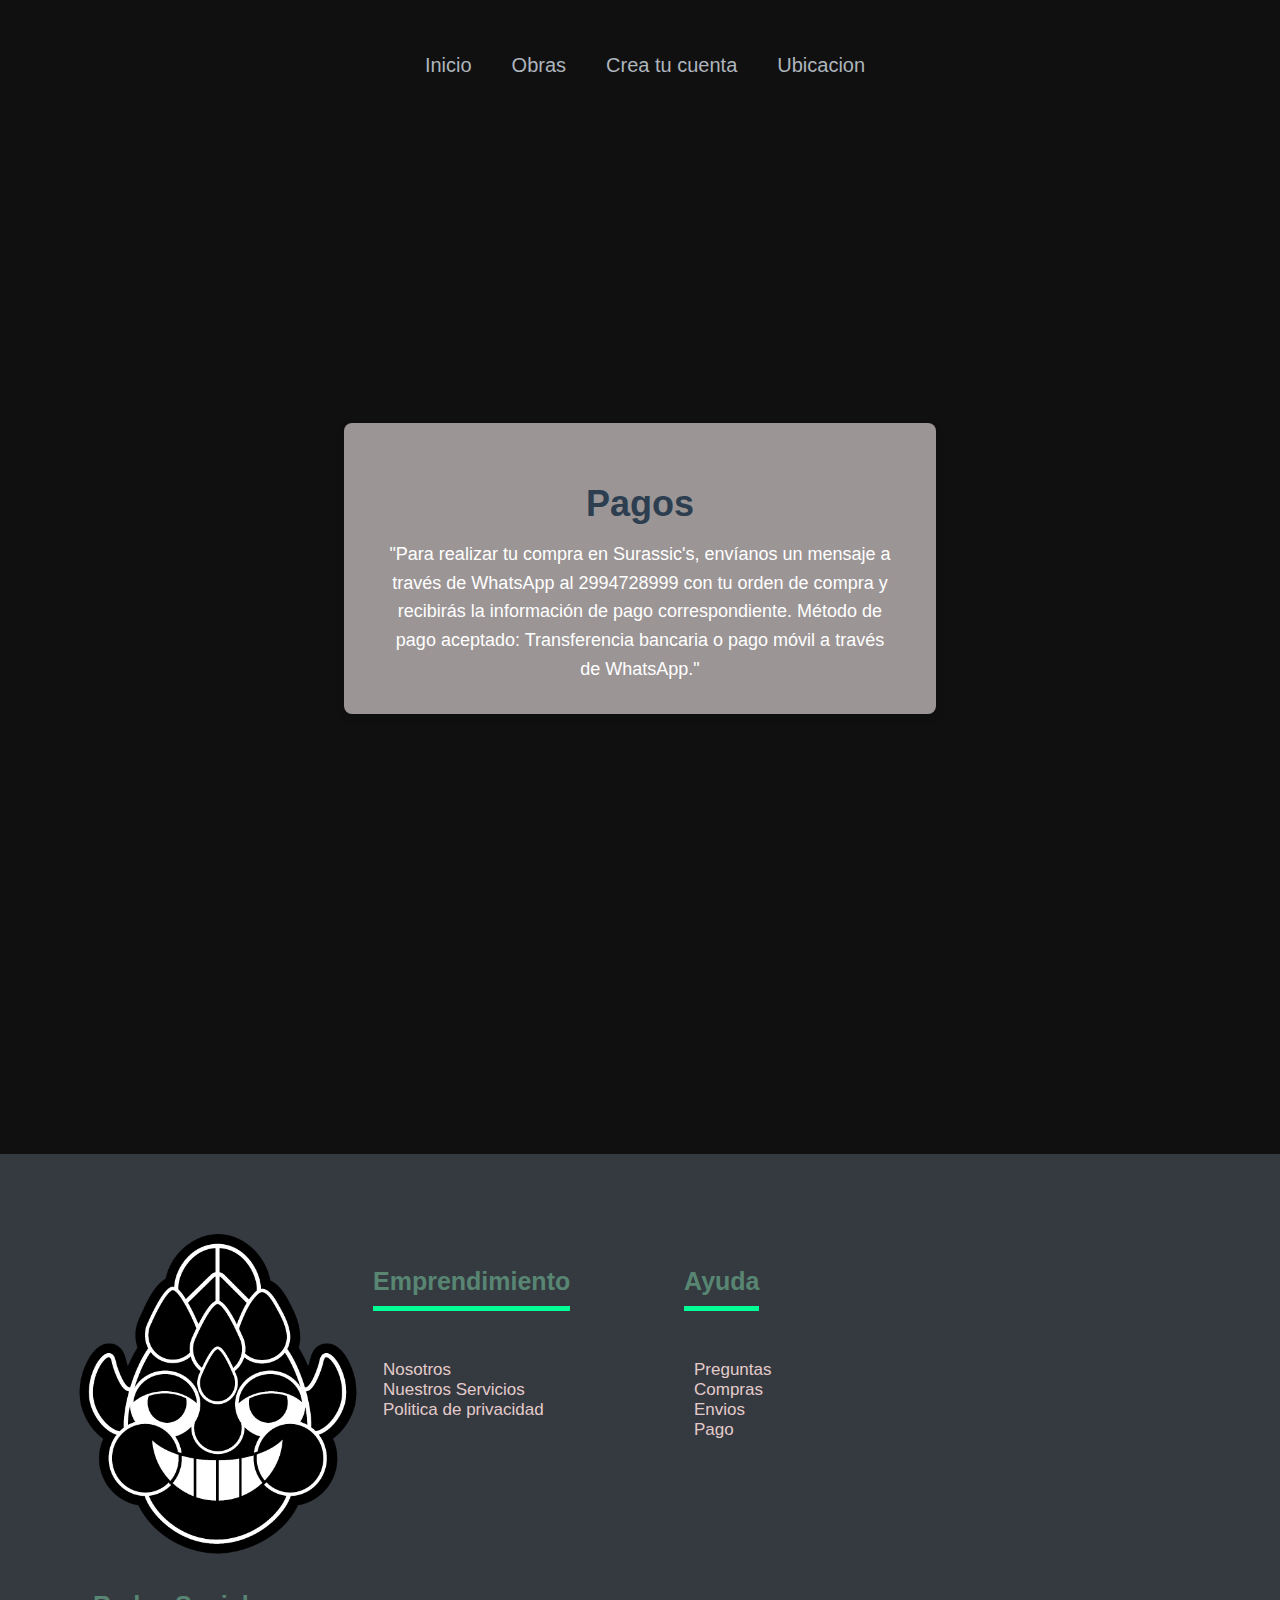
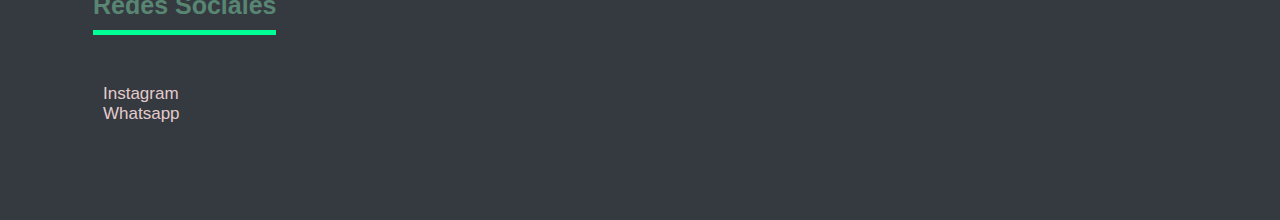
<file: Pago/pago.html>
<!DOCTYPE html>
<html lang="es">
<head>
    <meta charset="UTF-8">
    <meta name="viewport" content="width=device-width, initial-scale=1.0">
    <title>Pagos </title>
    <link rel="stylesheet" href="css/pago.css">
</head>
<body>
    <header>

        <!--barra de navegacion-->
        <nav>
            <div class="barradenavegacion">
                <ul class="listasdelabarradenavegacion">
                    <li><a href="../index.html">Inicio</a></li>
                    <li><a href="../artistas/indexartistas.html">Obras</a></li>
                    <li><a href="../consultas/indexconsultas.html">Crea tu cuenta</a></li>
                    <li><a href="https://www.google.com.ar/maps/place/San+José+de+Feliciano,+Q8302+Neuquén/@-38.9458968,-68.105129,19z/data=!4m15!1m8!3m7!1s0x960a33731fa47e89:0x1e15da20cf91655a!2sSan+José+de+Feliciano,+Q8302+Neuquén!3b1!8m2!3d-38.9458968!4d-68.1044839!16s%2Fg%2F1tfcjz6s!3m5!1s0x960a33731fa47e89:0x1e15da20cf91655a!8m2!3d-38.9458968!4d-68.1044839!16s%2Fg%2F1tfcjz6s?entry=ttu&g_ep=EgoyMDI0MTAyMy4wIKXMDSoASAFQAw%3D%3D">Ubicacion</a></li>
                </ul>
            </div>
        </nav>
        
          
    </header>











    <section class="Pagos">
        <div class="Pago">
            <h2 class="titulo-Pago">Pagos</h2>
            <p class="descripcion-Pago">"Para realizar tu compra en Surassic's, envíanos un mensaje a través de WhatsApp al 2994728999 con tu orden de compra y recibirás la información de pago correspondiente. Método de pago aceptado: Transferencia bancaria o pago móvil a través de WhatsApp."</p>
        </div>
    </section>








    <footer>

        <div class="contenedor">
            
            <div class="filasdelfooter">

                <a href="../index.html"><img src="../Imagenes/Logo negativo Flavor Sur 2.png" width="280" height="320"></a>

                    <div class="linksdelfooter">
                        <h4>Emprendimiento</h4>

                            <ul>
                                <li ><a href="../Nosotros/nosotros.html">Nosotros</a></li>
                                <li ><a href="../nuestroservicios/nuestrosservicios.html">Nuestros Servicios</a></li>
                                <li ><a href="../Politicaprivacidad/politicaprivacidad.html">Politica de privacidad</a></li>
                            </ul>

                    </div>


                    <div class="linksdelfooter">
                        <h4>Ayuda</h4>

                        <ul>
                            <li><a href="../Preguntas/preguntas.html">Preguntas</a></li>
                            <li><a href="../Comocomprar/indexcomocomprar.html">Compras</a></li>
                            <li><a href="../Envios/envios.html">Envios</a></li>
                            <li><a href="pago.html">Pago</a></li>
                        </ul>

                    </div>

                    <div class="linksdelfooter">
                        <h4>Redes Sociales</h4>

                            <ul>
                                <li><a href="https://www.instagram.com/surassic/">Instagram</a></li>
                                <li><a href="https://wa.me/qr/3CGBJ2RSVK3XJ1">Whatsapp</a></li>
                            </ul>

                    </div>

                    
                    
            </div>


        </div>

    </footer>
</body>
</html>
</file>
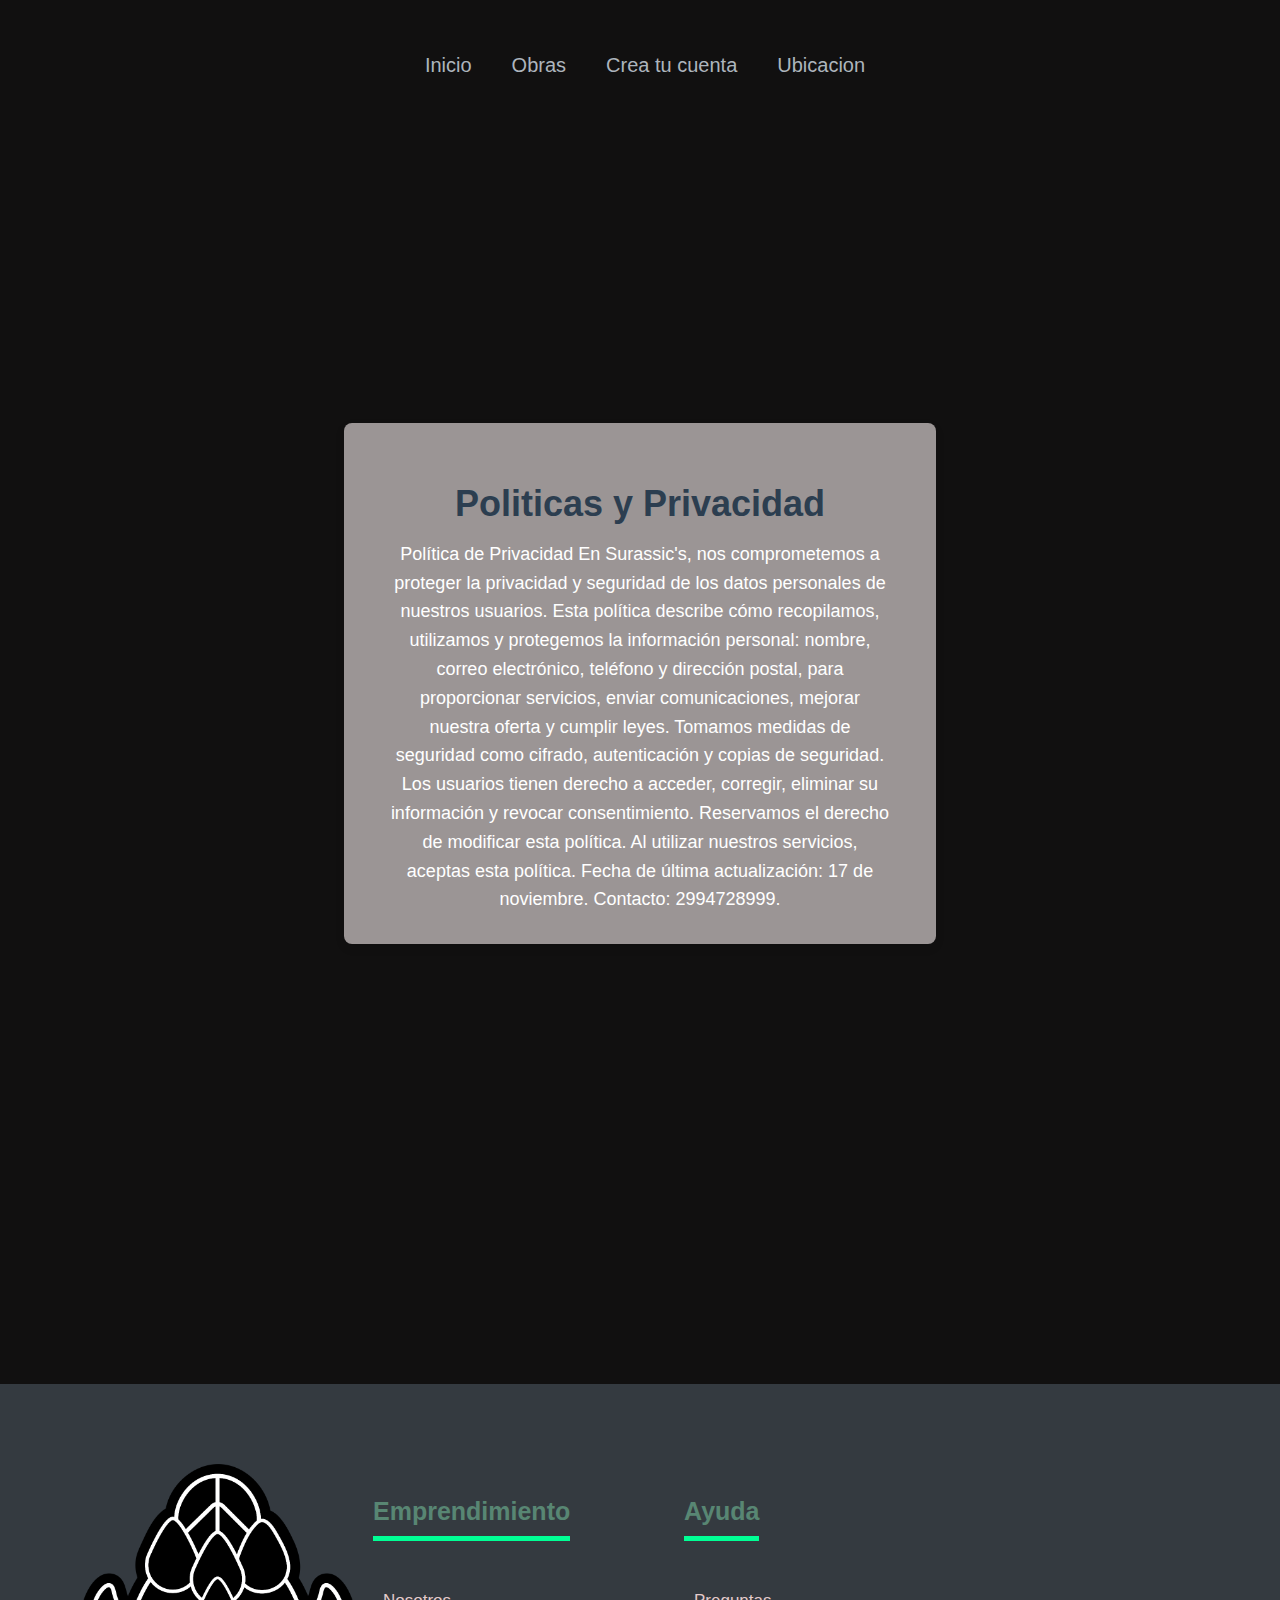
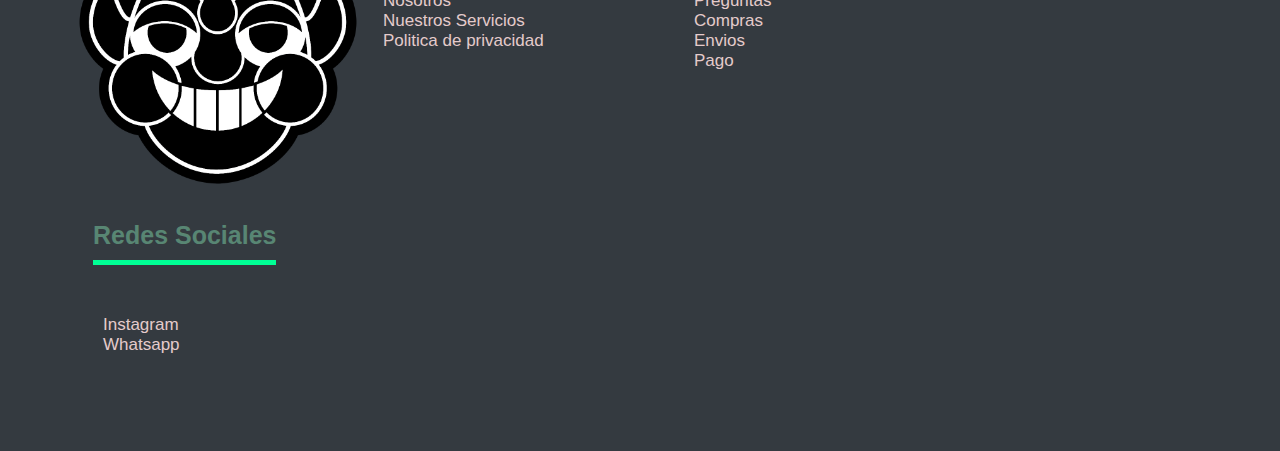
<file: Politicaprivacidad/politicaprivacidad.html>
<!DOCTYPE html>
<html lang="es">
<head>
    <meta charset="UTF-8">
    <meta name="viewport" content="width=device-width, initial-scale=1.0">
    <title>Politicas </title>
    <link rel="stylesheet" href="css/politseg.css">
</head>
<body>

    <header>
        <!--barra de navegacion-->
        <nav>
            <div class="barradenavegacion">
                <ul class="listasdelabarradenavegacion">
                    <li><a href="../index.html">Inicio</a></li>
                    <li><a href="../artistas/indexartistas.html">Obras</a></li>
                    <li><a href="../consultas/indexconsultas.html">Crea tu cuenta</a></li>
                    <li><a href="https://www.google.com.ar/maps/place/San+José+de+Feliciano,+Q8302+Neuquén/@-38.9458968,-68.105129,19z/data=!4m15!1m8!3m7!1s0x960a33731fa47e89:0x1e15da20cf91655a!2sSan+José+de+Feliciano,+Q8302+Neuquén!3b1!8m2!3d-38.9458968!4d-68.1044839!16s%2Fg%2F1tfcjz6s!3m5!1s0x960a33731fa47e89:0x1e15da20cf91655a!8m2!3d-38.9458968!4d-68.1044839!16s%2Fg%2F1tfcjz6s?entry=ttu&g_ep=EgoyMDI0MTAyMy4wIKXMDSoASAFQAw%3D%3D">Ubicacion</a></li>
                </ul>
            </div>
        </nav>
        
          
    </header>
        

    <section class="Politicas">
        <div class="Politica">
            <h2 class="titulo-Politica">Politicas y Privacidad</h2>
            <p class="descripcion-Politica">Política de Privacidad En Surassic's, nos comprometemos a proteger la privacidad y seguridad de los datos personales de nuestros usuarios. Esta política describe cómo recopilamos, utilizamos y protegemos la información personal: nombre, correo electrónico, teléfono y dirección postal, para proporcionar servicios, enviar comunicaciones, mejorar nuestra oferta y cumplir leyes. Tomamos medidas de seguridad como cifrado, autenticación y copias de seguridad. Los usuarios tienen derecho a acceder, corregir, eliminar su información y revocar consentimiento. Reservamos el derecho de modificar esta política. Al utilizar nuestros servicios, aceptas esta política. Fecha de última actualización: 17 de noviembre. Contacto: 2994728999.</p>
        </div>
    </section>



    <footer>

        <div class="contenedor">
            
            <div class="filasdelfooter">

                <a href="../index.html"><img src="../Imagenes/Logo negativo Flavor Sur 2.png" width="280" height="320"></a>

                    <div class="linksdelfooter">
                        <h4>Emprendimiento</h4>

                            <ul>
                                <li ><a href="../Nosotros/nosotros.html">Nosotros</a></li>
                                <li ><a href="../nuestroservicios/nuestrosservicios.html">Nuestros Servicios</a></li>
                                <li ><a href="politicaprivacidad.html">Politica de privacidad</a></li>
                            </ul>

                    </div>


                    <div class="linksdelfooter">
                        <h4>Ayuda</h4>

                        <ul>
                            <li><a href="../Preguntas/preguntas.html">Preguntas</a></li>
                            <li><a href="../Comocomprar/indexcomocomprar.html">Compras</a></li>
                            <li><a href="../Envios/envios.html">Envios</a></li>
                            <li><a href="../Pago/pago.html">Pago</a></li>
                        </ul>

                    </div>

                    <div class="linksdelfooter">
                        <h4>Redes Sociales</h4>

                            <ul>
                                <li><a href="https://www.instagram.com/surassic/">Instagram</a></li>
                                <li><a href="https://wa.me/qr/3CGBJ2RSVK3XJ1">Whatsapp</a></li>
                            </ul>

                    </div>

                    
                    
            </div>


        </div>

    </footer>
</body>
</html>
</file>
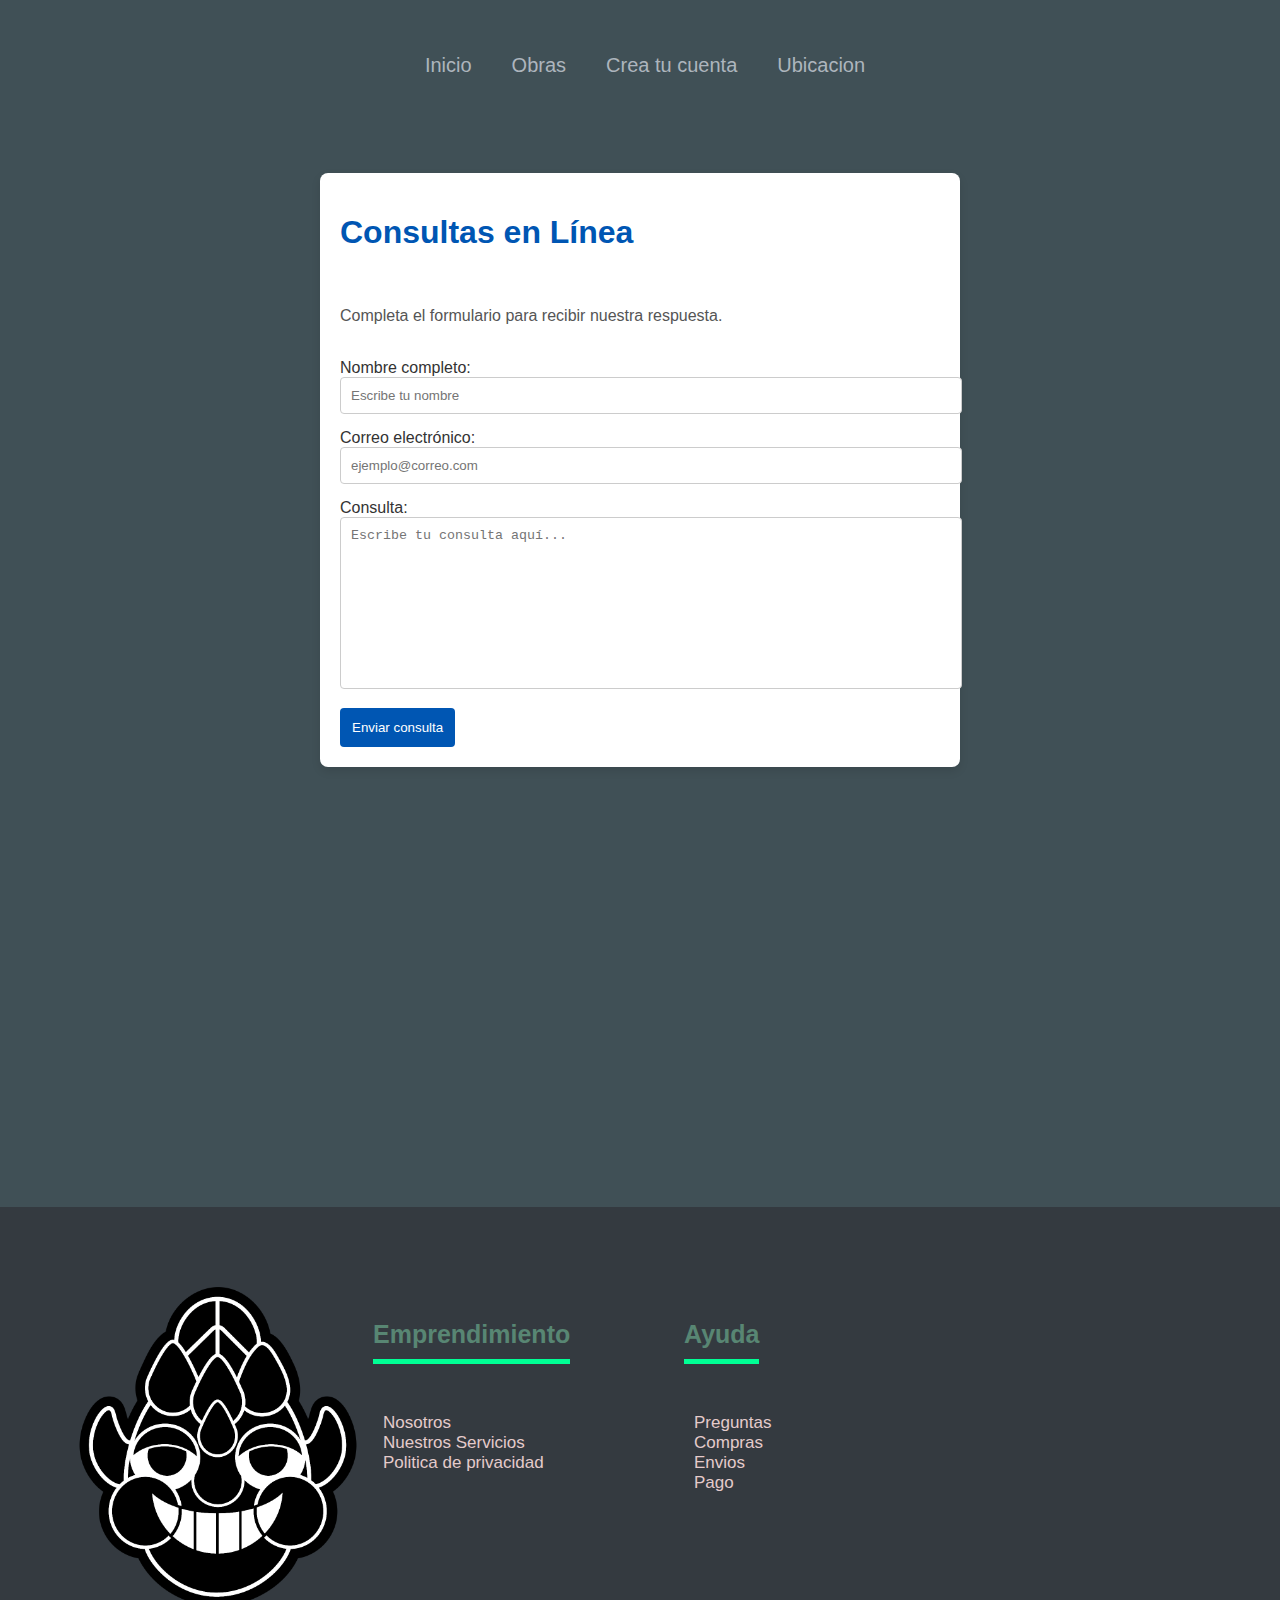
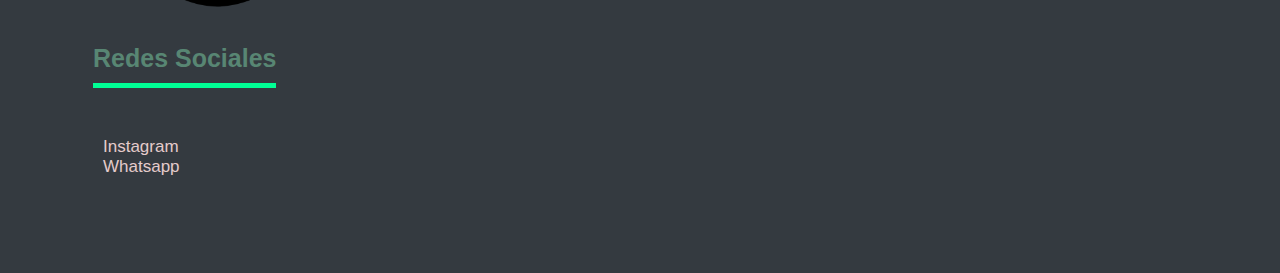
<file: Preguntas/preguntas.html>
<!DOCTYPE html>
<html lang="es">
<head>
    <meta charset="UTF-8">
    <meta name="viewport" content="width=device-width, initial-scale=1.0">
    <title>Consultas en Línea</title>
    <link rel="stylesheet" href="css/preguntas.css">
</head>
<body>

    <header>

        <!--barra de navegacion-->
        <nav>
            <div class="barradenavegacion">
                <ul class="listasdelabarradenavegacion">
                    <li><a href="../index.html">Inicio</a></li>
                    <li><a href="../artistas/indexartistas.html">Obras</a></li>
                    <li><a href="../consultas/indexconsultas.html">Crea tu cuenta</a></li>
                    <li><a href="https://www.google.com.ar/maps/place/San+José+de+Feliciano,+Q8302+Neuquén/@-38.9458968,-68.105129,19z/data=!4m15!1m8!3m7!1s0x960a33731fa47e89:0x1e15da20cf91655a!2sSan+José+de+Feliciano,+Q8302+Neuquén!3b1!8m2!3d-38.9458968!4d-68.1044839!16s%2Fg%2F1tfcjz6s!3m5!1s0x960a33731fa47e89:0x1e15da20cf91655a!8m2!3d-38.9458968!4d-68.1044839!16s%2Fg%2F1tfcjz6s?entry=ttu&g_ep=EgoyMDI0MTAyMy4wIKXMDSoASAFQAw%3D%3D">Ubicacion</a></li>
                </ul>
            </div>
        </nav>
        
          
    </header>




<div class="container">
        
    <main>
                <h1>Consultas en Línea</h1>
                <br>
                <p> Completa el formulario para recibir nuestra respuesta.</p><br>


            <form class="consulta-form">
                <div class="form-group">
                    <label for="nombre">Nombre completo:</label>
                    <input type="text" id="nombre" name="nombre" placeholder="Escribe tu nombre" required>
                </div>
                
                <div class="form-group">
                    <label for="email">Correo electrónico:</label>
                    <input type="email" id="email" name="email" placeholder="ejemplo@correo.com" required>
                </div>
                
                <div class="form-group">
                    <label for="mensaje">Consulta:</label>
                    <textarea id="mensaje" name="mensaje" placeholder="Escribe tu consulta aquí..." required></textarea>
                </div>

                <div class="form-group">
                    <button type="submit" class="submit-btn">Enviar consulta</button>
                </div>
            </form>
</div>
    </main>




    <footer>

        <div class="contenedor">
            
            <div class="filasdelfooter">

                <a href="../index.html"><img src="../Imagenes/Logo negativo Flavor Sur 2.png" width="280" height="320"></a>

                    <div class="linksdelfooter">
                        <h4>Emprendimiento</h4>

                            <ul>
                                <li ><a href="../Nosotros/nosotros.html">Nosotros</a></li>
                                <li ><a href="../nuestroservicios/nuestrosservicios.html">Nuestros Servicios</a></li>
                                <li ><a href="../Politicaprivacidad/politicaprivacidad.html">Politica de privacidad</a></li>
                            </ul>

                    </div>


                    <div class="linksdelfooter">
                        <h4>Ayuda</h4>

                        <ul>
                            <li><a href="preguntas.html">Preguntas</a></li>
                            <li><a href="../Comocomprar/indexcomocomprar.html">Compras</a></li>
                            <li><a href="../Envios/envios.html">Envios</a></li>
                            <li><a href="../Pago/pago.html">Pago</a></li>
                        </ul>

                    </div>

                    <div class="linksdelfooter">
                        <h4>Redes Sociales</h4>

                            <ul>
                                <li><a href="https://www.instagram.com/surassic/">Instagram</a></li>
                                <li><a href="https://wa.me/qr/3CGBJ2RSVK3XJ1">Whatsapp</a></li>
                            </ul>

                    </div>

                    
                    
            </div>


        </div>

    </footer>




</body>
</html>
</file>
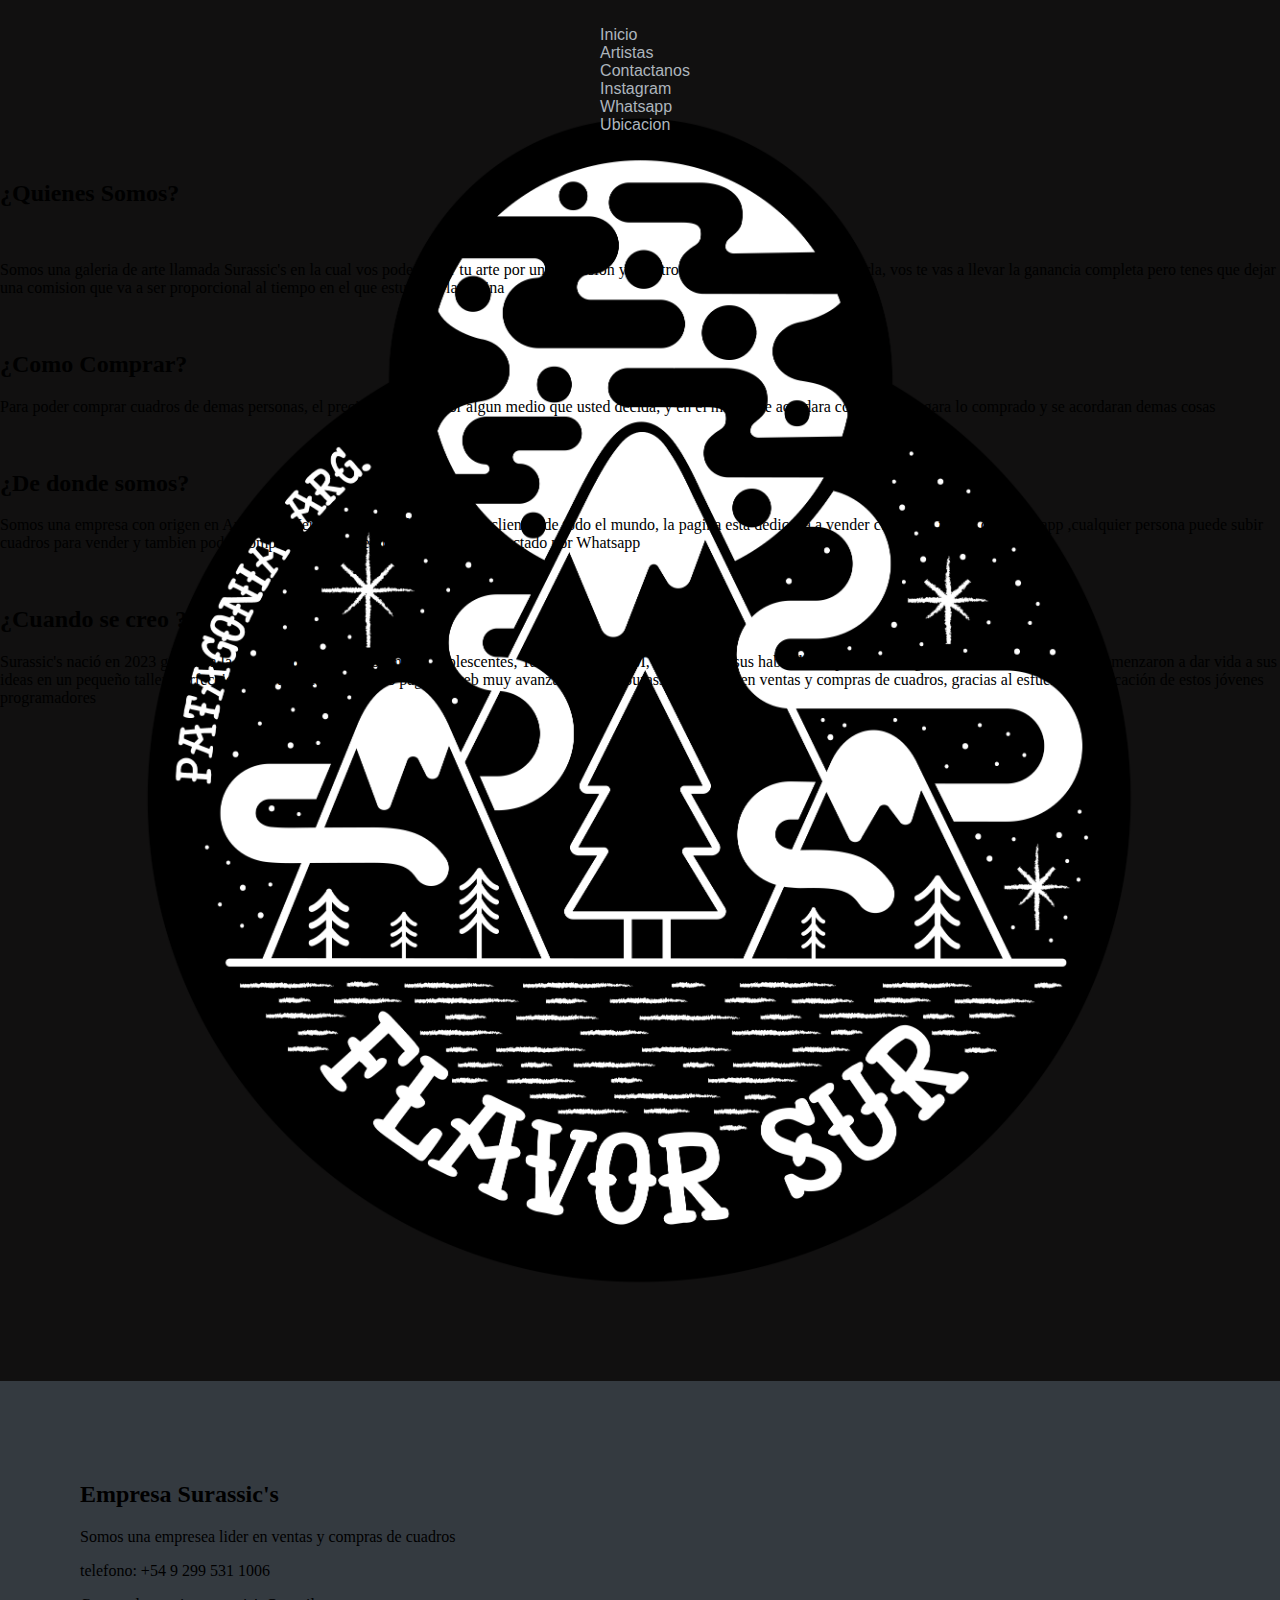
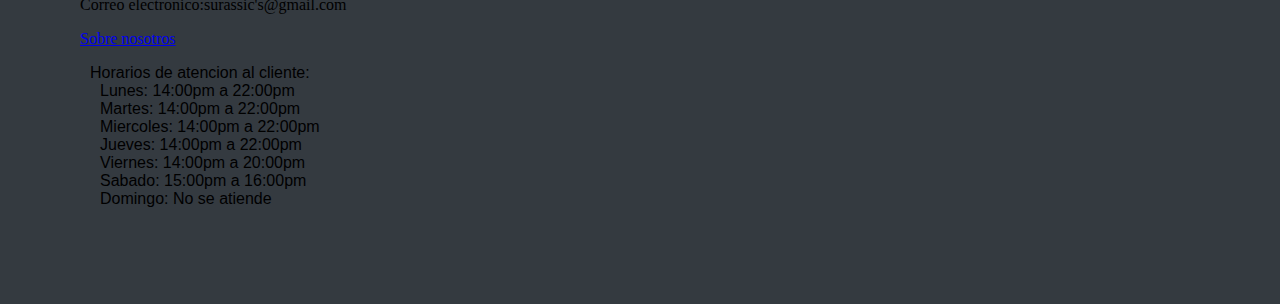
<file: sobrenosotros/sobrenosotros.html>
<!DOCTYPE html>
<html lang="en">
<head>
    <meta charset="UTF-8">
    <meta name="viewport" content="width=device-width, initial-scale=1.0">
    <title>Sobrenosotros</title>
    <link rel="stylesheet" href="../css/style.css">
</head>
<body>


    <header class="headerdelaprincipal">
        <!--barra de navegacion-->
            <nav id="menu">
            <ul class="barradenavegacion">
                <li class="listasdelabarradenavegacion">
                    <a href="../index.html">Inicio</a>
                </li>
                <li class="listasdelabarradenavegacion"><a href="../artistas/indexartistas.html">Artistas</a></li>
                <li class="listasdelabarradenavegacion">
                    <a href="../consultas/indexconsultas.html">Contactanos</a>
                </li>
                <li class="listasdelabarradenavegacion">
                    <a href="https://www.instagram.com/surassic/">Instagram</a>
                </li>
                <li class="listasdelabarradenavegacion">
                    <a href="https://wa.me/qr/3CGBJ2RSVK3XJ1">Whatsapp</a>
                </li>
                <li class="listasdelabarradenavegacion">
                    <a href="https://www.google.com.ar/maps/place/San+José+de+Feliciano,+Q8302+Neuquén/@-38.9458968,-68.105129,19z/data=!4m15!1m8!3m7!1s0x960a33731fa47e89:0x1e15da20cf91655a!2sSan+José+de+Feliciano,+Q8302+Neuquén!3b1!8m2!3d-38.9458968!4d-68.1044839!16s%2Fg%2F1tfcjz6s!3m5!1s0x960a33731fa47e89:0x1e15da20cf91655a!8m2!3d-38.9458968!4d-68.1044839!16s%2Fg%2F1tfcjz6s?entry=ttu&g_ep=EgoyMDI0MTAyMy4wIKXMDSoASAFQAw%3D%3D">Ubicacion</a>
                </li>
            </ul>
          </nav>
        </header>

 <main>
    <h2 class="titulosdenosotros">¿Quienes Somos?</h2>
    <br>
    <p class="parrafosdenosotros">Somos una galeria de arte llamada Surassic's en la cual vos podes subir tu arte por una comision y nosotros nos encargaremos de venderla, vos te vas a llevar la ganancia completa pero tenes que dejar una comision que va a ser proporcional al tiempo en el que estuvo en la pagina</p>
    <br>
    <h2 class="titulosdenosotros">¿Como Comprar?</h2>
    <p class="parrafosdenosotros">Para poder comprar cuadros de demas personas, el precio sera dicho por algun medio que usted decida, y en el mismo se acordara como se entregara lo comprado y se acordaran demas cosas </p>
    <br>
    <h2 class="titulosdenosotros">¿De donde somos?</h2>
    <p class="parrafosdenosotros">Somos una empresa con origen en Argentina/Neuquen, Pero trabajamos con clientes de todo el mundo, la pagina esta dedicada a vender cuadros a traves de Whatsapp ,cualquier persona puede subir cuadros para vender y tambien poder comprar cuadros siempre y cuando este pactado por Whatsapp</p>
    <br>
    <h2 class="titulodens">¿Cuando se creo ?</h2>
    <p class="parrafosdenosotros">Surassic's nació en 2023 gracias a la visión y pasión de dos amigos adolescentes, Tamir.L y Bruno.M, que unieron sus habilidades para crear algo único. Con solo 17 años, comenzaron a dar vida a sus ideas en un pequeño taller, perfeccionando técnicas y creando páginas web muy avanzadas. Hoy, Surassic's es líder en ventas y compras de cuadros, gracias al esfuerzo y dedicación de estos jóvenes programadores</p>
    <br>
</main>
      <!--informacion sobre surassic's-->


<footer>
    <div class="piedepagina">
        <div class="row">
            <div class="colm">
            <!--info de la empre-->
            <h2>Empresa Surassic's</h2>
            <p>Somos una empresea lider en ventas y compras de cuadros</p>
            <p>telefono: +54 9 299 531 1006</p>
            <p>Correo electronico:surassic's@gmail.com</p>
            <a href="sobrenosotros.html"><p>Sobre nosotros</p></a>
            <ul>
                <li>Horarios de atencion al cliente:
                    <ul>
                        <li>Lunes: 14:00pm a 22:00pm</li>
                        <li>Martes: 14:00pm a 22:00pm</li>
                        <li>Miercoles: 14:00pm a 22:00pm</li>
                        <li>Jueves: 14:00pm a 22:00pm</li>
                        <li>Viernes: 14:00pm a 20:00pm</li>
                        <li>Sabado: 15:00pm a 16:00pm</li>
                        <li>Domingo: No se atiende</li>
                    </ul>

                </li>
            </ul>
            </div>
         
        </div>
    </div>
</footer>

</body>
</html>
</file>
<file: css/style.css>
@import url("https://fonts.googleapis.com/css2?family=Nosifer&family=Yellowtail&display=swap");
@import url("https://fonts.google.com/specimen/Source+Serif+4?preview.text=Surassic%27s&query=s");
@import url('https://fonts.googleapis.com/css2?family=Caladea:ital,wght@0,400;0,700;1,400;1,700&family=Nosifer&family=Roboto:ital,wght@0,100;0,300;0,400;0,500;0,700;0,900;1,100;1,300;1,400;1,500;1,700;1,900&family=Source+Serif+4:ital,opsz,wght@0,8..60,200..900;1,8..60,200..900&family=Yellowtail&display=swap');




/* Fondo de la página principal */
body{
   background-color: #111010;
   background-image: url("../Imagenes/Logo\ flavor\ sur\ etiquetas\ 2.png");
   background-position: center -300px;
   background-size: 2000px;
   background-repeat: no-repeat;
   display: flex;
    flex-direction: column;
    margin: 0;

}

/*encabezado*/
header{
    animation: aparecer 2s;
    color: #adb5bd; 
    position: relative;
    display: flex;
    align-items: center;
    justify-content: center;
    padding: 10px;
    background-color: transparent;
    
}


/*sacamos el color azul a las listas con links*/
.barradenavegacion a{
    text-decoration: none;
    color: #adb5bd;
}


/*le ponemos color a las etiquetas con links cuando pasamos con el cursor*/
.barradenavegacion a:hover{
    color: #dee2e6;
}

/*Desplegamos las listas horizontalmente*/
.listasdelabarradenavegacion {
    display: flex;
    list-style-type: none;
    
}

.listasdelabarradenavegacion li {
    padding: 20px;
    font-family:  sans-serif;
    font-size: 20px;
}


/*Titulo prinicipal (Surassic's)*/
.main{
   text-align: center;
   margin-top: 400px;
}

.Titulodesurassics{ 
    font-family: specimen;
      font-size: 150px;
      height: 65px;
      color: #2d3531;
      animation: animacion 0.7s; /*le damos un tiempo para que se complete la animacion */
    }

    /* animacion para el titulo y boton */
@keyframes animacion {
    0% {
        opacity: 0; /* se pone transparente */
        transform: translateY(20px); /* se pone un poco abajo cuando esta invisible */
    }
    100% {
        opacity: 1; /* se pone completamente visible */
        transform: translateY(0); /*y vuelve a la posicion original */
    }
}

@keyframes aparecer{
    from{
        opacity: 0;
        transform: translateY(-40px);
    }

    to{
        opacity: 1;
        transform: translateY(-10);
    }
}

.boton{
    display: inline-block;
    padding: 10px 20px;
    background-color: #2d3531;
    border-radius: 10px;
    font-size: 20px;
    margin-top: 400px;
    opacity: 0; 
    animation: animacion 0.7s ease-out forwards; 
}

.boton:hover {
    background-color: #434e4a;
}

.linkdelboton{
    text-decoration: none;
    color: #c0bcbc93;
}




    /*css que cambia el footer*/

    ul{
        list-style: none;
        font-family: Arial, Helvetica, sans-serif;
        margin-left:-30px ;
    }

    .contenedor{
        max-width: 1200;
        margin: 0px auto;
        flex: 1;
        
    }

    footer{
        background-color: #343a40;
        padding: 80px;
        margin-top: 640px;
    }

    .filasdelfooter{
        display: flex;
        flex-wrap: wrap; /*Para que se vea bien si se achica la pagina*/
    }

    .linksdelfooter{
        width: 25%;
        padding: 0 15px;
    }

    .linksdelfooter h4 {
        font-family: sans-serif;
        font-size: 25px;
        color: rgb(88, 134, 115);
        font-weight: 700; /*Cambio el grosor de la letra*/
        border-bottom: 5px solid rgb(0, 255, 149); /*Agrego un subrayado*/
        padding-bottom: 10px; /*pongo un espacio entre el titulo y el subrayado*/
        display: inline-block;/*Corrigo el subrayado para que sea del mismo tamaño que el titulo*/
        
        
    }

    .linksdelfooter ul li a {
        font-size: 17px;
        text-decoration: none;
        color: rgb(228, 203, 203);
        transition: all .4s ease;

        
    }

    .linksdelfooter ul li a:hover {
        color: white;
        padding-left: 6px;

    }


    /*le decimos a filasdelfooter que cuando baje de 991px se centre todo (basicamente el responsive)*/
    @media(max-width:991px) {
        .filasdelfooter{
            text-align: center;
        }

        .linksdelfooter{
            width: 100%;
            margin-bottom: 30px;

        }
    }
</file>
<file: artistas/css/styleartistas.css>
/*encabezado*/
header{
    color: #adb5bd; 
    position: relative;
    display: flex;
    align-items: center;
    justify-content: center;
    padding: 10px;
    background-color: transparent;
    
}


/*sacamos el color azul a las listas con links*/
.barradenavegacion a{
    text-decoration: none;
    color: #adb5bd;
}


/*le ponemos color a las etiquetas con links cuando pasamos con el cursor*/
.barradenavegacion a:hover{
    color: #dee2e6;
}

/*Desplegamos las listas horizontalmente*/
.listasdelabarradenavegacion {
    display: flex;
    list-style-type: none;
    
}

.listasdelabarradenavegacion li {
    padding: 20px;
    font-family:  sans-serif;
    font-size: 20px;
}

@keyframes aparecer{
    from{
        opacity: 0;
        transform: translateY(-40px);
    }

    to{
        opacity: 1;
        transform: translateY(-10);
    }
}






body{
    background-color: #111010;
    animation: aparecer 2s;
}

.cuadros{
    display: grid;
    grid-template-columns: repeat(3,1fr); /*3 columnas iguales*/
    justify-content: center; 
    gap: 10px; 
}

.cuadros img{
    width: 100%; 
    height: 500px; 
    object-fit: cover; 
}






/*css que cambia el footer*/

ul{
    list-style: none;
    font-family: Arial, Helvetica, sans-serif;
    margin-left:-30px ;
}

.contenedor{
    max-width: 1200;
    margin: 0px auto;
    flex: 1;
    
}

footer{
    background-color: #343a40;
    padding: 80px;
    margin-top: 140px;
}

.filasdelfooter{
    display: flex;
    flex-wrap: wrap; /*Para que se vea bien si se achica la pagina*/
}

.linksdelfooter{
    width: 25%;
    padding: 0 15px;
}

.linksdelfooter h4 {
    font-family: sans-serif;
    font-size: 25px;
    color: rgb(88, 134, 115);
    font-weight: 700; /*Cambio el grosor de la letra*/
    border-bottom: 5px solid rgb(0, 255, 149); /*Agrego un subrayado*/
    padding-bottom: 10px; /*pongo un espacio entre el titulo y el subrayado*/
    display: inline-block;/*Corrigo el subrayado para que sea del mismo tamaño que el titulo*/
    
    
}

.linksdelfooter ul li a {
    font-size: 17px;
    text-decoration: none;
    color: rgb(228, 203, 203);
    transition: all .4s ease;

    
}

.linksdelfooter ul li a:hover {
    color: white;
    padding-left: 6px;

}


/*le decimos a filasdelfooter que cuando baje de 991px se centre todo (basicamente el responsive)*/
@media(max-width:991px) {
    .filasdelfooter{
        text-align: center;
    }

    .linksdelfooter{
        width: 100%;
        margin-bottom: 30px;

    }
}
</file>
<file: Comocomprar/css/stylecompra.css>
/*encabezado*/
header{
    color: #adb5bd; 
    position: relative;
    display: flex;
    align-items: center;
    justify-content: center;
    padding: 10px;
    background-color: transparent;
    
}


/*sacamos el color azul a las listas con links*/
.barradenavegacion a{
    text-decoration: none;
    color: #adb5bd;
}


/*le ponemos color a las etiquetas con links cuando pasamos con el cursor*/
.barradenavegacion a:hover{
    color: #dee2e6;
}

/*Desplegamos las listas horizontalmente*/
.listasdelabarradenavegacion {
    display: flex;
    list-style-type: none;
    
}

.listasdelabarradenavegacion li {
    padding: 20px;
    font-family:  sans-serif;
    font-size: 20px;
}

@keyframes aparecer{
    from{
        opacity: 0;
        transform: translateY(-40px);
    }

    to{
        opacity: 1;
        transform: translateY(-10);
    }
}













body {
    animation: aparecer 2s;
    font-family: Arial, sans-serif;
    background-color: #111010;
}

/* Sección principal de compra */
.comprar {
    display: flex;
    justify-content: center;
    align-items: center;
    text-align: center;
    padding: 300px;
}


/* Contenedor de la compra */
.compra {
    background-color: #9b9595;
    padding: 30px;
    border-radius: 8px;
    box-shadow: 0px 4px 10px rgba(0, 0, 0, 0.1);
    max-width: 600px;
    width: 80%;
}

/* Título de la sección "Cómo Comprar" */
.titulo-compra {
    font-size: 36px;
    font-weight: bold;
    color: #2c3e50;
    margin-bottom: 15px;
}

/* Descrip de la compra */
.descripcion-compra {
    font-size: 18px;
    color: #ffffff;
    line-height: 1.6;
    max-width: 700px;
    margin: 0 auto;
    padding: 0 15px;
}







/*css que cambia el footer*/

ul{
    list-style: none;
    font-family: Arial, Helvetica, sans-serif;
    margin-left:-30px ;
}

.contenedor{
    max-width: 1200;
    margin: 0px auto;
    flex: 1;
    
}

footer{
    background-color: #343a40;
    padding: 80px;
    margin-top: 140px;
}

.filasdelfooter{
    display: flex;
    flex-wrap: wrap; /*Para que se vea bien si se achica la pagina*/
}

.linksdelfooter{
    width: 25%;
    padding: 0 15px;
}

.linksdelfooter h4 {
    font-family: sans-serif;
    font-size: 25px;
    color: rgb(88, 134, 115);
    font-weight: 700; /*Cambio el grosor de la letra*/
    border-bottom: 5px solid rgb(0, 255, 149); /*Agrego un subrayado*/
    padding-bottom: 10px; /*pongo un espacio entre el titulo y el subrayado*/
    display: inline-block;/*Corrigo el subrayado para que sea del mismo tamaño que el titulo*/
    
    
}

.linksdelfooter ul li a {
    font-size: 17px;
    text-decoration: none;
    color: rgb(228, 203, 203);
    transition: all .4s ease;

    
}

.linksdelfooter ul li a:hover {
    color: white;
    padding-left: 6px;

}


/*le decimos a filasdelfooter que cuando baje de 991px se centre todo (basicamente el responsive)*/
@media(max-width:991px) {
    .filasdelfooter{
        text-align: center;
    }

    .linksdelfooter{
        width: 100%;
        margin-bottom: 30px;

    }
}
</file>
<file: consultas/css/styleconsultas.css>
@import url("https://fonts.google.com/specimen/Source+Serif+4?preview.text=Surassic%27s&query=s");


/*encabezado*/
header{
    animation: aparecer 2s; /*invoco la variable*/
    color: #adb5bd; 
    position: relative;
    display: flex;
    align-items: center;
    justify-content: center;
    padding: 10px;
    background-color: transparent;
    
}


/*sacamos el color azul a las listas con links*/
.barradenavegacion a{
    text-decoration: none;
    color: #adb5bd;
}


/*le ponemos color a las etiquetas con links cuando pasamos con el cursor*/
.barradenavegacion a:hover{
    color: #dee2e6;
}

/*Desplegamos las listas horizontalmente*/
.listasdelabarradenavegacion {
    display: flex;
    list-style-type: none;
    
}

.listasdelabarradenavegacion li {
    padding: 20px;
    font-family:  sans-serif;
    font-size: 20px;
}








/* css que cambia el indexconsultas*/

/*Pagina de consultas*/
body {
    background-image: url("../../Imagenes/Canva.jpeg");  
    background-size: cover;  /*estoy agregando una imagen para el fondo del formulario*/
    background-position: center center;
    background-attachment: fixed;
    
 }


.formulario {
background-color: #111010;
padding: 15px;
border-radius: 15px;/*redondeo de esquinas*/
box-shadow: 0 0 5px;    
width: 500px;
margin: auto; /*estoy centrando el formulario */
animation: flotar 3s ease-in-out infinite;
}


@keyframes flotar{
    0%,
    100%{
        transform: translateY(-20px);
    }
    50%{
        transform: translateY(-30px);
    }
}


@keyframes aparecer{
    from{
        opacity: 0;
        transform: translateY(-40px);
    }

    to{
        opacity: 1;
        transform: translateY(-10);
    }
}


legend{
    font-family:specimen;
    color: white;
    padding: 0px;
}

label {
    font-family:specimen;
display: block;    /*le estoy dando orden a lo de adentro del formulario para que esten la encuenta una abajo de la otra*/
margin-bottom: 10px;
color: white;
}

input {
width: 80%;
padding: 10px;
margin-bottom: 30px;
border: 1px solid #ccc;
border-radius: 20px;
}
/*le damos estetica a los botones*/
button {
color: #fff;
border: none;
padding: 10px 20px;
border-radius: 5px;
cursor: pointer;
}

.botonenviar{
    background-color: rgb(0, 255, 0);
}

.botonborrar{
    background-color: red;
}

.botonenviar:hover{
    background-color: green;
}

.botonborrar:hover{
    background-color: rgb(150, 23, 23);
}



    /*css que cambia el footer*/

    ul{
        list-style: none;
        font-family: Arial, Helvetica, sans-serif;
        margin-left:-30px ;
    }

    .contenedor{
        max-width: 1200;
        margin: 0px auto;
        flex: 1;
        
    }

    footer{
        background-color: #343a40;
        padding: 80px;
        margin-top: 240px;
        margin-left: -10px;
        margin-right: -10px;
        margin-bottom: -10px;
    }

    .filasdelfooter{
        display: flex;
        flex-wrap: wrap; /*Para que se vea bien si se achica la pagina*/
    }

    .linksdelfooter{
        width: 25%;
        padding: 0 15px;
    }

    .linksdelfooter h4 {
        font-family: sans-serif;
        font-size: 25px;
        color: rgb(88, 134, 115);
        font-weight: 700; /*Cambio el grosor de la letra*/
        border-bottom: 5px solid rgb(0, 255, 149); /*Agrego un subrayado*/
        padding-bottom: 10px; /*pongo un espacio entre el titulo y el subrayado*/
        display: inline-block;/*Corrigo el subrayado para que sea del mismo tamaño que el titulo*/
        
        
    }

    .linksdelfooter ul li a {
        font-size: 17px;
        text-decoration: none;
        color: rgb(228, 203, 203);
        transition: all .4s ease;

        
    }

    .linksdelfooter ul li a:hover {
        color: white;
        padding-left: 6px;

    }


    /*le decimos a filasdelfooter que cuando baje de 991px se centre todo (basicamente el responsive)*/
    @media(max-width:991px) {
        .filasdelfooter{
            text-align: center;
        }

        .linksdelfooter{
            width: 100%;
            margin-bottom: 30px;

        }
    }
</file>
<file: Envios/css/envios.css>
/*encabezado*/
header{
    color: #adb5bd; 
    position: relative;
    display: flex;
    align-items: center;
    justify-content: center;
    padding: 10px;
    background-color: transparent;
    margin: 0;
    
}


/*sacamos el color azul a las listas con links*/
.barradenavegacion a{
    text-decoration: none;
    color: #adb5bd;
}


/*le ponemos color a las etiquetas con links cuando pasamos con el cursor*/
.barradenavegacion a:hover{
    color: #dee2e6;
}

/*Desplegamos las listas horizontalmente*/
.listasdelabarradenavegacion {
    display: flex;
    list-style-type: none;
    
}

.listasdelabarradenavegacion li {
    padding: 20px;
    font-family:  sans-serif;
    font-size: 20px;
}

@keyframes aparecer{
    from{
        opacity: 0;
        transform: translateY(-40px);
    }

    to{
        opacity: 1;
        transform: translateY(-10);
    }
}









body {
    animation: aparecer 2s;
    font-family: Arial, sans-serif;
    background-color: #111010;
}

/* Sección principal de envío */
.Envios {
    display: flex; /* Utiliza Flexbox para que los elementos se alineen en un contenedor flexible */
    justify-content: center; /* Centra los elementos horizontalmente dentro de .Envios */
    align-items: center; /* Centra los elementos verticalmente dentro de .Envios */
    text-align: center; /* Alinea el texto al centro */
    padding: 300px; /* Añade un gran espacio alrededor del contenido dentro de .Envios */
}

/* Contenedor principal del Envio */
.Envio {
    background-color: #9b9595; /* Fondo blanco para el contenedor */
    padding: 30px; /* Añade espacio interno alrededor del contenido */
    border-radius: 8px; /* Bordes redondeados para suavizar el contorno del contenedor */
    box-shadow: 0px 4px 10px rgba(0, 0, 0, 0.1); /* Sombra suave para darle profundidad */
    max-width: 600px; /* Establece un ancho máximo de 600px para el contenedor */
    width: 80%; /* Establece el ancho al 80% del contenedor padre */
}

/* Estilo del título dentro del contenedor de Envio */
.titulo-Envio {
    font-size: 36px; /* Tamaño grande para el título */
    font-weight: bold; /* Hace que el título sea negrita */
    color: #2c3e50; /* Color oscuro para el título */
    margin-bottom: 15px; /* Espacio debajo del título */
}

/* Estilo de la descripción dentro del contenedor de Envio */
.descripcion-Envio {
    font-size: 18px; /* Tamaño de fuente medio para la descripción */
    color: #ffffff; /* Color gris para el texto */
    line-height: 1.6; /* Mejora la legibilidad al aumentar el espacio entre líneas */
    max-width: 700px; /* Establece el ancho máximo de la descripción */
    margin: 0 auto; /* Centra la descripción horizontalmente */
    padding: 0 15px; /* Añade relleno a los lados para evitar que el texto toque los bordes */
}









    /*css que cambia el footer*/

    ul{
        list-style: none;
        font-family: Arial, Helvetica, sans-serif;
        margin-left:-30px ;
    }

    .contenedor{
        max-width: 1200;
        margin: 0px auto;
        flex: 1;
        
    }

    footer{
        background-color: #343a40;
        padding: 80px;
        margin-top: 140px;
        margin-left: -10px;
        margin-right: -10px;
        margin-bottom: -10px;
    }

    .filasdelfooter{
        display: flex;
        flex-wrap: wrap; /*Para que se vea bien si se achica la pagina*/
    }

    .linksdelfooter{
        width: 25%;
        padding: 0 15px;
    }

    .linksdelfooter h4 {
        font-family: sans-serif;
        font-size: 25px;
        color: rgb(88, 134, 115);
        font-weight: 700; /*Cambio el grosor de la letra*/
        border-bottom: 5px solid rgb(0, 255, 149); /*Agrego un subrayado*/
        padding-bottom: 10px; /*pongo un espacio entre el titulo y el subrayado*/
        display: inline-block;/*Corrigo el subrayado para que sea del mismo tamaño que el titulo*/
        
        
    }

    .linksdelfooter ul li a {
        font-size: 17px;
        text-decoration: none;
        color: rgb(228, 203, 203);
        transition: all .4s ease;

        
    }

    .linksdelfooter ul li a:hover {
        color: white;
        padding-left: 6px;

    }


    /*le decimos a filasdelfooter que cuando baje de 991px se centre todo (basicamente el responsive)*/
    @media(max-width:991px) {
        .filasdelfooter{
            text-align: center;
        }

        .linksdelfooter{
            width: 100%;
            margin-bottom: 30px;

        }
    }
</file>
<file: Nosotros/css/nosotros.css>
/*encabezado*/
header{
    color: #adb5bd; 
    position: relative;
    display: flex;
    align-items: center;
    justify-content: center;
    padding: 10px;
    background-color: transparent;
    margin: 0;
    
}


/*sacamos el color azul a las listas con links*/
.barradenavegacion a{
    text-decoration: none;
    color: #adb5bd;
}


/*le ponemos color a las etiquetas con links cuando pasamos con el cursor*/
.barradenavegacion a:hover{
    color: #dee2e6;
}

/*Desplegamos las listas horizontalmente*/
.listasdelabarradenavegacion {
    display: flex;
    list-style-type: none;
    
}

.listasdelabarradenavegacion li {
    padding: 20px;
    font-family:  sans-serif;
    font-size: 20px;
}

@keyframes aparecer{
    from{
        opacity: 0;
        transform: translateY(-40px);
    }

    to{
        opacity: 1;
        transform: translateY(-10);
    }
}




body {
    animation: aparecer 2s;
    font-family: Arial, sans-serif;
    background-color: #111010;
}

.Nosotros {
    display: flex;
    justify-content: center;
    align-items: center;
    text-align: center;
    padding: 300px;
}

.Nosotro {
    background-color: #9b9595;
    padding: 30px;
    border-radius: 8px;
    box-shadow: 0px 4px 10px rgba(0, 0, 0, 0.1);
    max-width: 600px;
    width: 80%;
}

.titulo-Nosotro {
    font-size: 36px;
    font-weight: bold;
    color: #2c3e50;
    margin-bottom: 15px;
}

.descripcion-Nosotro {
    font-size: 18px;
    color: #ffffff;
    line-height: 1.6;
    max-width: 700px;
    margin: 0 auto;
    padding: 0 15px;
}


    /*css que cambia el footer*/

    ul{
        list-style: none;
        font-family: Arial, Helvetica, sans-serif;
        margin-left:-30px ;
    }

    .contenedor{
        max-width: 1200;
        margin: 0px auto;
        flex: 1;
        
    }

    footer{
        background-color: #343a40;
        padding: 80px;
        margin-top: 140px;
        margin-left: -10px;
        margin-right: -10px;
        margin-bottom: -10px;
    }

    .filasdelfooter{
        display: flex;
        flex-wrap: wrap; /*Para que se vea bien si se achica la pagina*/
    }

    .linksdelfooter{
        width: 25%;
        padding: 0 15px;
    }

    .linksdelfooter h4 {
        font-family: sans-serif;
        font-size: 25px;
        color: rgb(88, 134, 115);
        font-weight: 700; /*Cambio el grosor de la letra*/
        border-bottom: 5px solid rgb(0, 255, 149); /*Agrego un subrayado*/
        padding-bottom: 10px; /*pongo un espacio entre el titulo y el subrayado*/
        display: inline-block;/*Corrigo el subrayado para que sea del mismo tamaño que el titulo*/
        
        
    }

    .linksdelfooter ul li a {
        font-size: 17px;
        text-decoration: none;
        color: rgb(228, 203, 203);
        transition: all .4s ease;

        
    }

    .linksdelfooter ul li a:hover {
        color: white;
        padding-left: 6px;

    }


    /*le decimos a filasdelfooter que cuando baje de 991px se centre todo (basicamente el responsive)*/
    @media(max-width:991px) {
        .filasdelfooter{
            text-align: center;
        }

        .linksdelfooter{
            width: 100%;
            margin-bottom: 30px;

        }
    }
</file>
<file: nuestroservicios/css/style.css>
/*encabezado*/
header{
    color: #adb5bd; 
    position: relative;
    display: flex;
    align-items: center;
    justify-content: center;
    padding: 10px;
    background-color: transparent;
    
}


/*sacamos el color azul a las listas con links*/
.barradenavegacion a{
    text-decoration: none;
    color: #adb5bd;
}


/*le ponemos color a las etiquetas con links cuando pasamos con el cursor*/
.barradenavegacion a:hover{
    color: #dee2e6;
}

/*Desplegamos las listas horizontalmente*/
.listasdelabarradenavegacion {
    display: flex;
    list-style-type: none;
    
}

.listasdelabarradenavegacion li {
    padding: 20px;
    font-family:  sans-serif;
    font-size: 20px;
}

@keyframes aparecer{
    from{
        opacity: 0;
        transform: translateY(-40px);
    }

    to{
        opacity: 1;
        transform: translateY(-10);
    }
}





body {
    animation: aparecer 2s;
    font-family: Arial, sans-serif;
    background-color: #111010;
}


/* Estilos del contenedor de servicio */
.servicios {
    display: flex;
    justify-content: center;
    align-items: center;
    text-align: center;
    padding: 300px;
}

.servicio{
    background-color: #9b9595;
    padding: 30px;
    border-radius: 8px;
    box-shadow: 0px 4px 10px rgba(0, 0, 0, 0.1);
    max-width: 600px;
    width: 80%;
}

/* Estilos del título del servicio */
.titulo-servicio {
    color: #2c3e50;
    font-size: 50px; /* Grande */
    font-weight: bold;
    margin-bottom: 30px;
    margin-top: 10px;
}

/* Estilos de la descripción del servicio */
.descripcion-servicio {
    font-size: 20px; /* Más pequeño */
    color: #ffffff;
    line-height: 1.5;
    max-width: 1000px; /* Limita el tamaño del párrafo */
    margin: 0 auto;
    padding: 0 20px;
}




    /*css que cambia el footer*/

    ul{
        list-style: none;
        font-family: Arial, Helvetica, sans-serif;
        margin-left:-30px ;
    }

    .contenedor{
        max-width: 1200;
        margin: 0px auto;
        flex: 1;
        
    }

    footer{
        background-color: #343a40;
        padding: 80px;
        margin-top: 140px;
    }

    .filasdelfooter{
        display: flex;
        flex-wrap: wrap; /*Para que se vea bien si se achica la pagina*/
    }

    .linksdelfooter{
        width: 25%;
        padding: 0 15px;
    }

    .linksdelfooter h4 {
        font-family: sans-serif;
        font-size: 25px;
        color: rgb(88, 134, 115);
        font-weight: 700; /*Cambio el grosor de la letra*/
        border-bottom: 5px solid rgb(0, 255, 149); /*Agrego un subrayado*/
        padding-bottom: 10px; /*pongo un espacio entre el titulo y el subrayado*/
        display: inline-block;/*Corrigo el subrayado para que sea del mismo tamaño que el titulo*/
        
        
    }

    .linksdelfooter ul li a {
        font-size: 17px;
        text-decoration: none;
        color: rgb(228, 203, 203);
        transition: all .4s ease;

        
    }

    .linksdelfooter ul li a:hover {
        color: white;
        padding-left: 6px;

    }


    /*le decimos a filasdelfooter que cuando baje de 991px se centre todo (basicamente el responsive)*/
    @media(max-width:991px) {
        .filasdelfooter{
            text-align: center;
        }

        .linksdelfooter{
            width: 100%;
            margin-bottom: 30px;

        }
    }
</file>
<file: Pago/css/pago.css>
/*encabezado*/
header{
    color: #adb5bd; 
    position: relative;
    display: flex;
    align-items: center;
    justify-content: center;
    padding: 10px;
    background-color: transparent;
    margin: 0;
    
}


/*sacamos el color azul a las listas con links*/
.barradenavegacion a{
    text-decoration: none;
    color: #adb5bd;
}


/*le ponemos color a las etiquetas con links cuando pasamos con el cursor*/
.barradenavegacion a:hover{
    color: #dee2e6;
}

/*Desplegamos las listas horizontalmente*/
.listasdelabarradenavegacion {
    display: flex;
    list-style-type: none;
    
}

.listasdelabarradenavegacion li {
    padding: 20px;
    font-family:  sans-serif;
    font-size: 20px;
}

@keyframes aparecer{
    from{
        opacity: 0;
        transform: translateY(-40px);
    }

    to{
        opacity: 1;
        transform: translateY(-10);
    }
}










body {
    animation: aparecer 2s;
    font-family: Arial, sans-serif;
    background-color: #111010;
}

/* Sección principal de pagos*/
.Pagos {
    display: flex;
    justify-content: center;
    align-items: center;
    text-align: center;
    padding: 300px;
}


/* Contenedor del pago */
.Pago {
    background-color: #9b9595;
    padding: 30px;
    border-radius: 8px;
    box-shadow: 0px 4px 10px rgba(0, 0, 0, 0.1);
    max-width: 600px;
    width: 80%;
}

/* Título de pago */
.titulo-Pago {
    font-size: 36px;
    font-weight: bold;
    color: #2c3e50;
    margin-bottom: 15px;
}

/* Descrip del pago  */
.descripcion-Pago {
    font-size: 18px;
    color: #ffffff;
    line-height: 1.6;
    max-width: 700px;
    margin: 0 auto;
    padding: 0 15px;
}








   /*css que cambia el footer*/

   ul{
    list-style: none;
    font-family: Arial, Helvetica, sans-serif;
    margin-left:-30px ;
}

.contenedor{
    max-width: 1200;
    margin: 0px auto;
    flex: 1;
    
}

footer{
    background-color: #343a40;
    padding: 80px;
    margin-top: 140px;
    margin-left: -10px;
    margin-right: -10px;
    margin-bottom: -10px;
}

.filasdelfooter{
    display: flex;
    flex-wrap: wrap; /*Para que se vea bien si se achica la pagina*/
}

.linksdelfooter{
    width: 25%;
    padding: 0 15px;
}

.linksdelfooter h4 {
    font-family: sans-serif;
    font-size: 25px;
    color: rgb(88, 134, 115);
    font-weight: 700; /*Cambio el grosor de la letra*/
    border-bottom: 5px solid rgb(0, 255, 149); /*Agrego un subrayado*/
    padding-bottom: 10px; /*pongo un espacio entre el titulo y el subrayado*/
    display: inline-block;/*Corrigo el subrayado para que sea del mismo tamaño que el titulo*/
    
    
}

.linksdelfooter ul li a {
    font-size: 17px;
    text-decoration: none;
    color: rgb(228, 203, 203);
    transition: all .4s ease;

    
}

.linksdelfooter ul li a:hover {
    color: white;
    padding-left: 6px;

}


/*le decimos a filasdelfooter que cuando baje de 991px se centre todo (basicamente el responsive)*/
@media(max-width:991px) {
    .filasdelfooter{
        text-align: center;
    }

    .linksdelfooter{
        width: 100%;
        margin-bottom: 30px;

    }
}
</file>
<file: Politicaprivacidad/css/politseg.css>
/*encabezado*/
header{
    color: #adb5bd; 
    position: relative;
    display: flex;
    align-items: center;
    justify-content: center;
    padding: 10px;
    background-color: transparent;
    
}


/*sacamos el color azul a las listas con links*/
.barradenavegacion a{
    text-decoration: none;
    color: #adb5bd;
}


/*le ponemos color a las etiquetas con links cuando pasamos con el cursor*/
.barradenavegacion a:hover{
    color: #dee2e6;
}

/*Desplegamos las listas horizontalmente*/
.listasdelabarradenavegacion {
    display: flex;
    list-style-type: none;
    
}

.listasdelabarradenavegacion li {
    padding: 20px;
    font-family:  sans-serif;
    font-size: 20px;
}

@keyframes aparecer{
    from{
        opacity: 0;
        transform: translateY(-40px);
    }

    to{
        opacity: 1;
        transform: translateY(-10);
    }
}






body {
    animation: aparecer 2s;
    font-family: Arial, sans-serif;  
    background-color: #111010;
}

/* Sección principal de Politica*/
.Politicas {
    display: flex;
    justify-content: center;
    align-items: center;
    text-align: center;
    padding: 300px;
}


/* Contenedor de la Politica */
.Politica {
    background-color: #9b9595;
    padding: 30px;
    border-radius: 8px;
    box-shadow: 0px 4px 10px rgba(0, 0, 0, 0.1);
    max-width: 600px;
    width: 80%;
}

/* Título de la Politica */
.titulo-Politica {
    font-size: 36px;
    font-weight: bold;
    color: #2c3e50;
    margin-bottom: 15px;
}

/* Descrip de la Politica  */
.descripcion-Politica {
    font-size: 18px;
    color: #ffffff;
    line-height: 1.6;
    max-width: 700px;
    margin: 0 auto;
    padding: 0 15px;
}




 /*css que cambia el footer*/

 ul{
    list-style: none;
    font-family: Arial, Helvetica, sans-serif;
    margin-left:-30px ;
}

.contenedor{
    max-width: 1200;
    margin: 0px auto;
    flex: 1;
    
}

footer{
    background-color: #343a40;
    padding: 80px;
    margin-top: 140px;
    margin-left: -10px;
    margin-right: -10px;
    margin-bottom: -10px;
}

.filasdelfooter{
    display: flex;
    flex-wrap: wrap; /*Para que se vea bien si se achica la pagina*/
}

.linksdelfooter{
    width: 25%;
    padding: 0 15px;
}

.linksdelfooter h4 {
    font-family: sans-serif;
    font-size: 25px;
    color: rgb(88, 134, 115);
    font-weight: 700; /*Cambio el grosor de la letra*/
    border-bottom: 5px solid rgb(0, 255, 149); /*Agrego un subrayado*/
    padding-bottom: 10px; /*pongo un espacio entre el titulo y el subrayado*/
    display: inline-block;/*Corrigo el subrayado para que sea del mismo tamaño que el titulo*/
    
    
}

.linksdelfooter ul li a {
    font-size: 17px;
    text-decoration: none;
    color: rgb(228, 203, 203);
    transition: all .4s ease;

    
}

.linksdelfooter ul li a:hover {
    color: white;
    padding-left: 6px;

}


/*le decimos a filasdelfooter que cuando baje de 991px se centre todo (basicamente el responsive)*/
@media(max-width:991px) {
    .filasdelfooter{
        text-align: center;
    }

    .linksdelfooter{
        width: 100%;
        margin-bottom: 30px;

    }
}
</file>
<file: Preguntas/css/preguntas.css>
/*encabezado*/
header{
    color: #adb5bd; 
    position: relative;
    display: flex;
    align-items: center;
    justify-content: center;
    padding: 10px;
    background-color: transparent;
    
}


/*sacamos el color azul a las listas con links*/
.barradenavegacion a{
    text-decoration: none;
    color: #adb5bd;
}


/*le ponemos color a las etiquetas con links cuando pasamos con el cursor*/
.barradenavegacion a:hover{
    color: #dee2e6;
}

/*Desplegamos las listas horizontalmente*/
.listasdelabarradenavegacion {
    display: flex;
    list-style-type: none;
    
}

.listasdelabarradenavegacion li {
    padding: 20px;
    font-family:  sans-serif;
    font-size: 20px;
}

@keyframes aparecer{
    from{
        opacity: 0;
        transform: translateY(-40px);
    }

    to{
        opacity: 1;
        transform: translateY(-10);
    }
}














/* Estilo general para el cuerpo de la página */
body {
    animation: aparecer 2s;
    font-family: Arial, sans-serif; /* Fuente clara y moderna */
    background: #405056; /* Fondo suave y claro */
    color: #333; /* Color oscuro para el texto */
}

/* Estilos para el contenedor del formulario */
.container {
    max-width: 600px; /* Máximo ancho del formulario */
    margin: 50px auto; /* Centra el formulario vertical y horizontalmente */
    padding: 20px; /* Espaciado interno alrededor del contenido */
    background: #ffffff; /* Fondo blanco para el formulario */
    box-shadow: 0 4px 10px rgba(0, 0, 0, 0.1); /* Sombra suave para dar profundidad */
    border-radius: 8px; /* Bordes redondeados */
}

/* Estilo para los títulos dentro del contenedor */
h1 {
    color: #0056b3; /* Color azul para el título */
}

p {
    color: #555; /* Color gris claro para la descripción */
}

/* Estilo para los campos de entrada (input y textarea) */
input, textarea {
    width: 100%; /* Los campos ocupan todo el ancho disponible */
    padding: 10px; /* Espaciado interno en los campos */
    margin-bottom: 15px; /* Espacio debajo de cada campo */
    border: 1px solid #ccc; /* Borde gris claro */
    border-radius: 4px; /* Bordes ligeramente redondeados */
}

/* Estilo para los campos cuando tienen el foco (se hace clic en ellos) */
input:focus, textarea:focus {
    border-color: #0056b3; /* Cambia el borde a azul cuando se hace foco */
    outline: none; /* Elimina el borde azul por defecto de los navegadores */
}

/* Estilo específico para el área de texto (textarea) */
textarea {
    height: 150px; /* Altura fija para el área de texto */
    resize: none; /* Desactiva la opción de redimensionar el área de texto */
}

/* Estilo para el botón de envío */
.submit-btn {
    background: #0056b3; /* Fondo azul para el botón */
    color: rgb(255, 255, 255); /* Texto blanco en el botón */
    padding: 12px; /* Espaciado interno del botón */
    border: none; /* Elimina el borde predeterminado del botón */
    border-radius: 4px; /* Bordes redondeados para el botón */
    cursor: pointer; /* Cambia el cursor a una mano al pasar sobre el botón */
    transition: background 0.3s; /* Suaviza el cambio de color al pasar el ratón */
}

/* Estilo para cuando el usuario pasa el ratón sobre el botón */
.submit-btn:hover {
    background: #004085; /* Cambia el color de fondo a un azul más oscuro al pasar el ratón */
}





/*css que cambia el footer*/

ul{
    list-style: none;
    font-family: Arial, Helvetica, sans-serif;
    margin-left:-30px ;
}

.contenedor{
    max-width: 1200;
    margin: 0px auto;
    flex: 1;
    
}

footer{
    background-color: #343a40;
    padding: 80px;
    margin-top: 440px;
    margin-left: -10px;
    margin-right: -10px;
    margin-bottom: -10px;
}

.filasdelfooter{
    display: flex;
    flex-wrap: wrap; /*Para que se vea bien si se achica la pagina*/
}

.linksdelfooter{
    width: 25%;
    padding: 0 15px;
}

.linksdelfooter h4 {
    font-family: sans-serif;
    font-size: 25px;
    color: rgb(88, 134, 115);
    font-weight: 700; /*Cambio el grosor de la letra*/
    border-bottom: 5px solid rgb(0, 255, 149); /*Agrego un subrayado*/
    padding-bottom: 10px; /*pongo un espacio entre el titulo y el subrayado*/
    display: inline-block;/*Corrigo el subrayado para que sea del mismo tamaño que el titulo*/
    
    
}

.linksdelfooter ul li a {
    font-size: 17px;
    text-decoration: none;
    color: rgb(228, 203, 203);
    transition: all .4s ease;

    
}

.linksdelfooter ul li a:hover {
    color: white;
    padding-left: 6px;

}


/*le decimos a filasdelfooter que cuando baje de 991px se centre todo (basicamente el responsive)*/
@media(max-width:991px) {
    .filasdelfooter{
        text-align: center;
    }

    .linksdelfooter{
        width: 100%;
        margin-bottom: 30px;

    }
}
</file>
